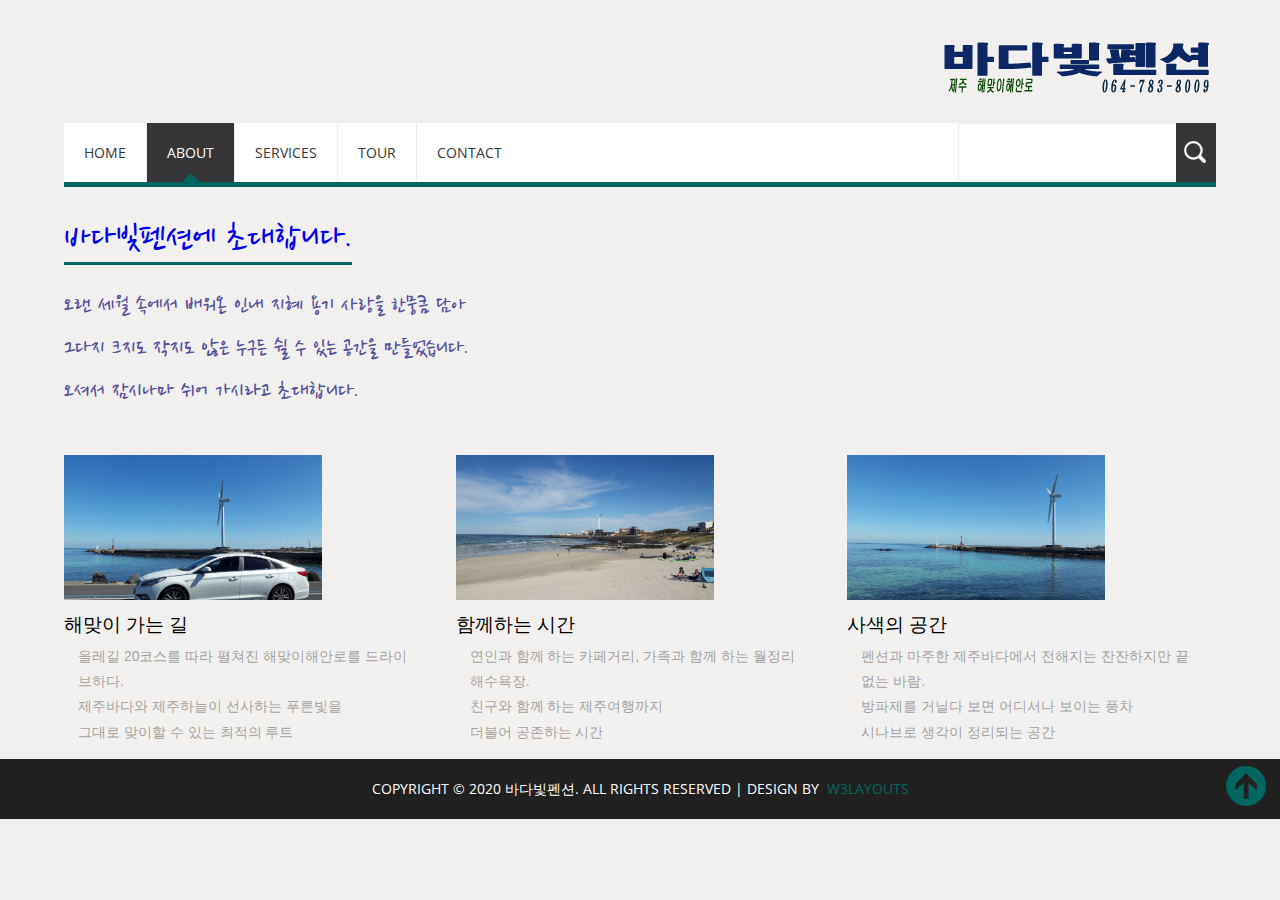
<file: about.html>
<!--
Author: W3layouts
Author URL: http://w3layouts.com
License: Creative Commons Attribution 3.0 Unported
License URL: http://creativecommons.org/licenses/by/3.0/
-->
<!DOCTYPE HTML>
<html lang="ko">

<head>
	<meta charset="utf-8">
	<title>깨끗하고 저렴한 제주펜션 | 바다빛펜션 </title>
	<meta name="viewport" content="width=device-width, initial-scale=1.0">
	<meta name="robots" content="index,follow">
	<meta name="kewords" content="제주 가족여행 및 단체여행, 깨끗한 복층 객실의 바다빛펜션, 올레길 20코스, 해맞이해안로">
	<meta name="description" content="바다빛펜션은 저렴하고 깨끗한 펜션으로 객실은 바다와 빛을 마주한 복층 구조로 가족여행 및 단체여행에 좋습니다."/>
    <meta name="google-site-verification" content="mzL93KrfExzDxK8Zi0FMOfKoyEG_osAIjf6vqvWZ4Xw" />
	<meta property="og:type" content="website"> 
	<meta property="og:title" content="바다빛펜션 | 바다가 보이는 복층 객실">
	<meta property="og:description" content="바다빛펜션은 객실마다 제주 바다와 푸른 빛을 마주할 수 있는 복층 구조에 저렴하고 깨끗한 펜션입니다.">
	<meta property="og:image" content="http://www.jejusealight.com/images/fr3.jpg">
	<meta property="og:url" content="http://www.jejusealight.com/about.html">
	<link rel="canonical" href="http://www.jejusealight.com">
	<link href="css/style.css" rel="stylesheet" type="text/css" media="all" />
	<link href="https://fonts.googleapis.com/css?family=Open+Sans"  rel='stylesheet' type='text/css'>
	<link href="css/slider.css" rel="stylesheet" type="text/css" media="all" />
	<link href="https://fonts.googleapis.com/css2?family=Nanum+Gothic:wght@400;700;800&family=Nanum+Myeongjo:wght@400;700;800&family=Nanum+Pen+Script&display=swap" rel="stylesheet">
    <meta property="al:ios:url" content="applinks://docs" />
<meta property="al:android:url" content="applinks://docs" />

<script data-ad-client="ca-pub-4830059527834776" async src="https://pagead2.googlesyndication.com/pagead/js/adsbygoogle.js"></script>

</head>	
	

<body>
	<!----start-wrap----->
	<div class="wrap">
		<!----start-header----->
		<div class="header" id="top">
			<!----top-header----->
			<div class="top-header">
				<!----start-logo----->
				<div class="logo">
					<!-- <a href="index.html"><img src="images/logo.png" title="logo" /></a> -->
				</div>
				<!----End-logo----->
				<!----start-social-icons----->
				<div class="social-icons">
					 <a href="index.html"><img src="images/logo.png" title="logo" /></a>
				</div>
				<div class="clear"> </div>
				<!----End-social-icons----->
			</div>
			<!----End-top-header----->
			<!---start-top-nav---->
			<div class="top-nav">
				<div class="top-nav-left">
					<ul>
						<li><a href="index.html">Home</a></li>
						<li class="active"><a href="about.html">About</a></li>
						<li><a href="services.html">Services</a></li>
						<li><a href="gallery.html">Tour</a></li>
						<li><a href="contact.html">Contact</a></li>
						<div class="clear"> </div>
					</ul>
				</div>
				<div class="top-nav-right">
					<form>
						<input type="text"><input type="submit" value="" />
					</form>
				</div>
				<div class="clear"> </div>
			</div>
			<!---End-top-nav---->
		</div>
		<!----End-header----->
	</div>
	<!----End-wrap----->
	<!---start-content---->
	<div class="content">
		<!---start-about---->
		<div class="about-us">
			<div class="wrap">
				<div class="about-header">
					<h3><a href="#">바다빛펜션에 초대합니다.</a> </h3>
					<!-- <div class="clear"> </div> -->
				<!-- </div> -->
				<!-- <div class="about-info"> -->
					
					<p> 오랜 세월 속에서 배워온 인내 지혜 용기 사랑을 한뭉큼 담아 <br/>
					그다지 크지도 작지도 않은 누구든 쉴 수 있는 공간을 만들었습니다. </p>
					<p>오셔서 잠시나마 쉬어 가시라고 초대합니다.
					</p>
				</div>			
				
				
				<div class="specials">
					<div class="specials-heading">
						<!-- <h5>여유와 낭만이 공존하는 제주바다 </h5> -->
						<div class="clear"> </div>
					</div>
					<div class="clear"> </div>
					<div class="specials-grids">
						<div class="special-grid">
							<img src="images/about1.jpg" title="제주바다&풍차">
							<a href="#">해맞이 가는 길</a>
							<p>올레길 20코스를 따라 펼쳐진 해맞이해안로를 드라이브하다.<br/>
							제주바다와 제주하늘이 선사하는 푸른빛을 <br/> 그대로 맞이할 수 있는 최적의 루트</p>
						</div>
						<div class="special-grid">
							<img src="images/about2.jpg" title="월정리 해수욕장">
							<a href="#">함께하는 시간</a>
							<p>연인과 함께 하는 카페거리, 가족과 함께 하는 월정리 해수욕장.<br/>
							친구와 함께 하는 제주여행까지 <br/> 더불어 공존하는 시간</p>
						</div>
						<div class="special-grid spe-grid">
							<img src="images/about3.jpg" title="방파제">
							<a href="#">사색의 공간</a>
							<p>펜션과 마주한 제주바다에서 전해지는 잔잔하지만 끝없는 바람.<br/>
							방파제를 거닐다 보면 어디서나 보이는 풍차 <br/> 시나브로 생각이 정리되는 공간</p>
						</div>
						<div class="clear"> </div>
					</div>
					<div class="clear"> </div>
				</div>
			</div>
			<!--
			<div class="testmonials">
				<div class="wrap">
					<div class="testmonial-grid">
						<h3>TESTIMONIALS :</h3>
						<p>" Lorem ipsum dolor sit amet, consectetur adipiscing elit. In volutpat luctus eros ac placerat. Quisque erat metus,
							facilisis non felis eu, aliquam hendrrit quam. Donec ut lectus vel dolor adipiscing tincidunt. Ut auctor diam at est
							iaculis, vitae interdum magna sagittis."</p>
						<a href="#"> - Lorem ipsum</a>
					</div>
				</div>
			</div>
			-->
			<!---End-about---->
		<!-- </div> -->
		<!---End-content---->
		<!---start-footer---->
		<!--
		<div class="footer">
			<div class="wrap">
				<div class="footer-grid">
					<h3>About us</h3>
					<p>Lorem ipsum dolor sit amet, consectetur adipisicing elit, sed do eiusmod tempor incididunt ut labore et dolore magna
						aliqua. Ut enim ad minim veniam, consectetur adipisicing elit, sed do eiusmod tempor incididunt ut labore et dolore
						magna aliqua. Ut enim ad minim veniam</p>
					<a href="#">ReadMore</a>
				</div>
				<div class="footer-grid center-grid">
					<h3>Recent posts</h3>
					<ul>
						<li><a href="#">eiusmod tempor incididunt</a></li>
						<li><a href="#">adipisicing elit, sed</a></li>
						<li><a href="#">mod tempor incididunt ut</a></li>
						<li><a href="#">dipisicing elit, sed do</a></li>
						<li><a href="#">econsectetur adipisicing</a></li>
					</ul>
				</div>
				<div class="footer-grid twitts">
					<h3>Latest Tweets</h3>
					<p><label>@Lorem ipsum</label>dolor sit amet, consectetur adipisicing elit, sed do eiusmod tempor incididunt ut labore
						et dolore magna aliqua.</p>
					<span>10 minutes ago</span>
					<p><label>@consectetur</label>dolor sit amet, consectetur adipisicing elit, sed do eiusmod tempor incididunt ut labore
						et dolore magna aliqua.</p>
					<span>15 minutes ago</span>
				</div>
				<div class="footer-grid">
					<h3>DID YOU KNOW?</h3>
					<p>Lorem ipsum dolor sit amet consectetur adipisicing elit, sed do eiusmod tempor incididunt ut labore et dolore magna
						aliqua. Ut enim ad minim veniam</p>
					<a href="#">ReadMore</a>
				</div>
				<div class="clear"> </div>
			</div>
			<div class="clear"> </div>
		</div>
		-->
		<div class="copy-right">
			<div class="top-to-page">
				<a href="#top" class="scroll"> </a>
				<div class="clear"> </div>
			</div>
			<p>Copyright &copy; 2020 바다빛펜션. All Rights Reserved | Design by&nbsp; <a href="http://w3layouts.com/" target="_blank">w3layouts</a></p>
		</div> 
		
		<!---End-footer---->
		
	<script src="js/jquery.min.js"> </script>
	
	<script>
			  $(function(){     
			    $(".about-header>h3").mouseover(function(){
				   $(".about-header>p").css({"color":"#363638;"})
				   .stop().animate({"margin-left":"70%"},10000)
				});
				$(".about-header>h3").mouseout(function(){
				   $(".about-header>p").stop().animate({"margin-left":"0%"},10000)
				});
			  
			  });
			
			
			</script>	
	
	<!-- Global site tag (gtag.js) - Google Analytics -->
<script async src="https://www.googletagmanager.com/gtag/js?id=G-TL6LEBTEZF"></script>
<script>
  window.dataLayer = window.dataLayer || [];
  function gtag(){dataLayer.push(arguments);}
  gtag('js', new Date());

  gtag('config', 'G-TL6LEBTEZF');
</script>
	
		
</body>

</html>
</file>
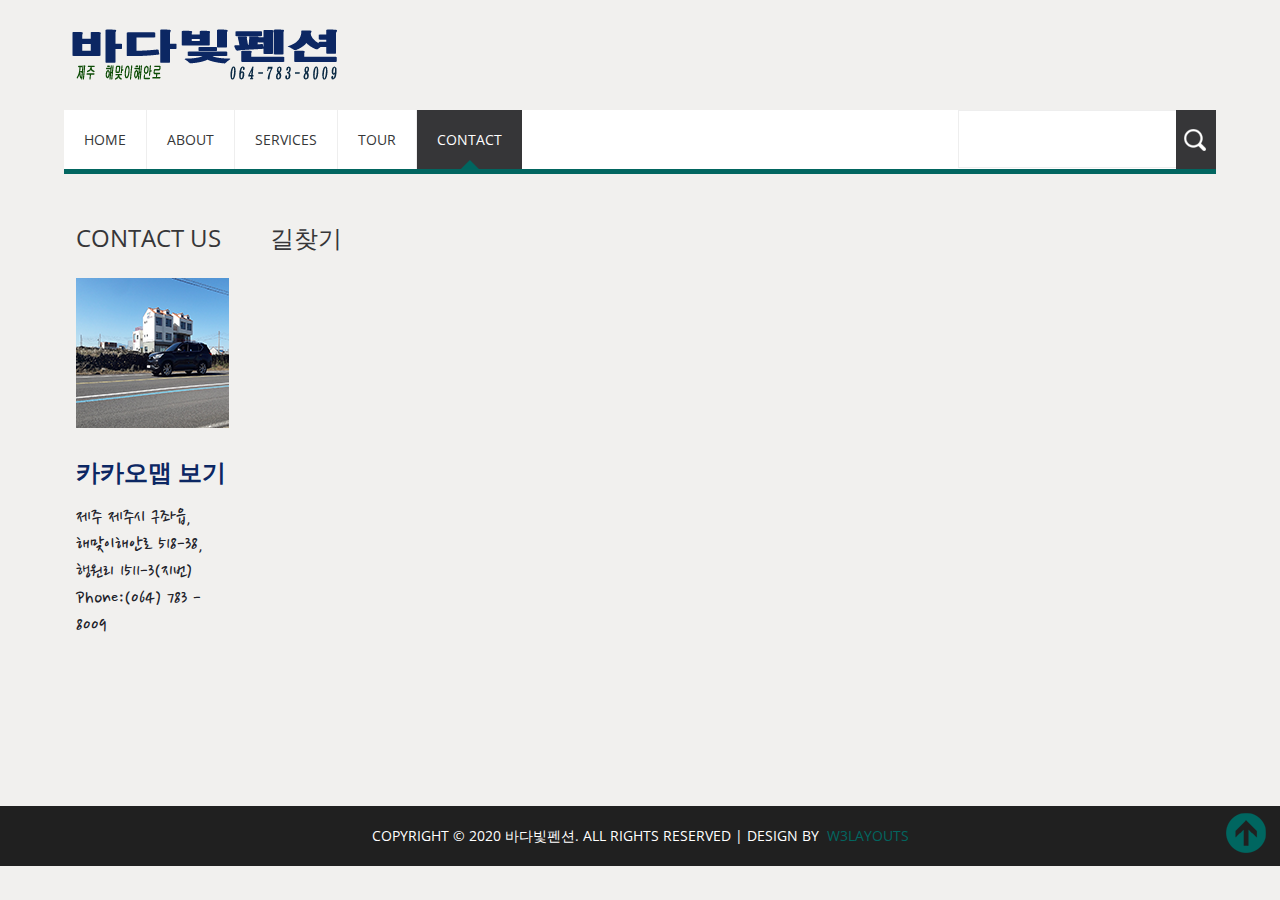
<file: contact.html>
<!--
Author: W3layouts
Author URL: http://w3layouts.com
License: Creative Commons Attribution 3.0 Unported
License URL: http://creativecommons.org/licenses/by/3.0/
-->
<!DOCTYPE HTML>
<html lang="ko">

<head>
	<meta charset="utf-8">
	<title> 오시는 길 | 바다빛펜션</title>
	<meta name="viewport" content="width=device-width, initial-scale=1.0">
	<meta name="robots" content="index,follow">
	<meta name="kewords" content="제주 바다빛펜션 오시는 길, 깨끗하고 저렴한 제주 바다빛 펜션, 제주펜션">
	<meta name="description" content="바다빛펜션은 제주시 구좌읍 해맞이해안로에 위치한 깨끗하고 저렴한 펜션입니다." />
	<meta name="google-site-verification" content="mzL93KrfExzDxK8Zi0FMOfKoyEG_osAIjf6vqvWZ4Xw" />
	<meta property="og:type" content="website"> 
	<meta property="og:title" content="바다빛펜션 | 제주 올레길 여행에 초대합니다">
	<meta property="og:description" content="바다빛펜션은 등대와 풍차가 어울리는 제주 올레길 20코스 구간에 위치한 깨끗하고 저렴한 펜션입니다.">
	<meta property="og:image" content="http://www.jejusealight.com/images/about1.jpg">
	<meta property="og:url" content="http://www.jejusealight.com/contact.html">
	<link rel="canonical" href="http://www.jejusealight.com">
	<link href="css/style.css" rel="stylesheet" type="text/css" media="all" />
	<link href="https://fonts.googleapis.com/css?family=Open+Sans"  rel='stylesheet' type='text/css'>
	<link href="css/slider.css" rel="stylesheet" type="text/css" media="all" />
    <link href="https://fonts.googleapis.com/css2?family=Nanum+Gothic:wght@400;700;800&family=Nanum+Myeongjo:wght@400;700;800&family=Nanum+Pen+Script&display=swap" rel="stylesheet">
    <meta property="al:ios:url" content="applinks://docs" />
<meta property="al:android:url" content="applinks://docs" />

<script data-ad-client="ca-pub-4830059527834776" async src="https://pagead2.googlesyndication.com/pagead/js/adsbygoogle.js"></script>

</head>

<body>
	<!----start-wrap----->
	<div class="wrap">
		<!----start-header----->
		<div class="header" id="top">
			<!----top-header----->
			<div class="top-header">
				<!----start-logo----->
				<div class="logo">
					<a href="index.html"><img src="images/logo.png" title="logo" /></a>
				</div>
				<!----End-logo----->
				<!----start-social-icons----->
				<div class="social-icons">
					
				</div>
				<div class="clear"> </div>
				<!----End-social-icons----->
			</div>
			<!----End-top-header----->
			<!---start-top-nav---->
			<div class="top-nav">
				<div class="top-nav-left">
					<ul>
						<li><a href="index.html">Home</a></li>
						<li><a href="about.html">About</a></li>
						<li><a href="services.html">Services</a></li>
						<li><a href="gallery.html">Tour</a></li>
						<li class="active"><a href="contact.html">Contact</a></li>
						<div class="clear"> </div>
					</ul>
				</div>
				<div class="top-nav-right">
					<form>
						<input type="text"><input type="submit" value="" />
					</form>
				</div>
				<div class="clear"> </div>
			</div>
			<!---End-top-nav---->
		</div>
		<!----End-header----->
	</div>
	<!----End-wrap----->
	<!---start-content---->
	<div class="content">
		<!---start-contact---->
		<div class="contact">
			<div class="wrap">
				<div class="section group">
					<div class="col span_1_of_3">
						<div class="contact_info">
							<h3>Contact Us</h3>
							<div class="map">
								<!--<iframe width="100%" height="175" frameborder="0" scrolling="no" marginheight="0" marginwidth="0" src="https://maps.google.co.in/maps?f=q&amp;source=s_q&amp;hl=en&amp;geocode=&amp;q=Lighthouse+Point,+FL,+United+States&amp;aq=4&amp;oq=light&amp;sll=26.275636,-80.087265&amp;sspn=0.04941,0.104628&amp;ie=UTF8&amp;hq=&amp;hnear=Lighthouse+Point,+Broward,+Florida,+United+States&amp;t=m&amp;z=14&amp;ll=26.275636,-80.087265&amp;output=embed"></iframe><br><small><a href="https://maps.google.co.in/maps?f=q&amp;source=embed&amp;hl=en&amp;geocode=&amp;q=Lighthouse+Point,+FL,+United+States&amp;aq=4&amp;oq=light&amp;sll=26.275636,-80.087265&amp;sspn=0.04941,0.104628&amp;ie=UTF8&amp;hq=&amp;hnear=Lighthouse+Point,+Broward,+Florida,+United+States&amp;t=m&amp;z=14&amp;ll=26.275636,-80.087265" style="color:#666;text-align:left;font-size:12px">View Larger Map</a></small>
								 -->
							
							<iframe width="100%" height="175" frameborder="0" scrolling="no" marginheight="0" marginwidth="0" src="images/logo5.png"></iframe><br>
							<a href="https://map.kakao.com/?urlX=454253&urlY=17654&urlLevel=3&itemId=658997635&q=%EB%B0%94%EB%8B%A4%EB%B9%9B%ED%8E%9C%EC%85%98&srcid=658997635&map_type=TYPE_MAP" target="_blank" style="color:#0c2763;text-align:center;font-weight:bold;font-size:24px">카카오맵 보기</a>
							
				                     <!-- https://map.kakao.com/?urlX=454253&urlY=17654&urlLevel=3&itemId=658997635&q=%EB%B0%94%EB%8B%A4%EB%B9%9B%ED%8E%9C%EC%85%98&srcid=658997635&map_type=TYPE_MAP -->
							        <!--   https://map.naver.com/v5/entry/place/1543345217?c=14115547.1877380,3969236.3367354,16,0,0,0,dh
							         -->
							</div>
						</div>
						<div class="company_address">
							<!-- <h4>위치 정보 :</h4> -->
							<p>제주 제주시 구좌읍,</p>
							<p>해맞이해안로 518-38,</p>
							<p>행원리 1511-3(지번)</p>
							<p>Phone:(064) 783 - 8009</p>
							<!--
							<p>Fax: (000) 000 00 00 0</p>
							<p>Email: <span><a href="mailto:rainbownabi@example.com">@mycompany.com</a></span></p>
							<p>Follow on: <span>Facebook</span>, <span>Twitter</span></p>
						    -->
						</div>
												
						
					</div>
					<div class="col span_2_of_3">
          					<h3>길찾기</h3>
							
							
							<iframe width="100%" height="500" frameborder="0" scrolling="yes" marginheight="0" marginwidth="0" src="https://map.kakao.com/?urlX=454253&urlY=17654&urlLevel=3&itemId=658997635&q=%EB%B0%94%EB%8B%A4%EB%B9%9B%ED%8E%9C%EC%85%98&srcid=658997635&map_type=TYPE_MAP"></iframe>
							
							</div>
					
					
					<!-- <h4>댓글 창 추가 :</h4> -->
						<div id="disqus_thread"></div>
<script>
    /**
    *  RECOMMENDED CONFIGURATION VARIABLES: EDIT AND UNCOMMENT THE SECTION BELOW TO INSERT DYNAMIC VALUES FROM YOUR PLATFORM OR CMS.
    *  LEARN WHY DEFINING THESE VARIABLES IS IMPORTANT: https://disqus.com/admin/universalcode/#configuration-variables    */
    /*
    var disqus_config = function () {
    this.page.url = PAGE_URL;  // Replace PAGE_URL with your page's canonical URL variable
    this.page.identifier = PAGE_IDENTIFIER; // Replace PAGE_IDENTIFIER with your page's unique identifier variable
    };
    */
    (function() { // DON'T EDIT BELOW THIS LINE
    var d = document, s = d.createElement('script');
    s.src = 'https://daesgeuleul-namgyeojuseyo.disqus.com/embed.js';
    s.setAttribute('data-timestamp', +new Date());
    (d.head || d.body).appendChild(s);
    })();
</script>
<noscript>Please enable JavaScript to view the <a href="https://disqus.com/?ref_noscript">comments powered by Disqus.</a></noscript>
						
						<!-- <h4>댓글 창 추가 :</h4> -->
			
					
					
					<!--
					<div class="col span_2_of_3">
						<div class="contact-form">
						
                           <div>
          					<h3>Contact Us</h3>
							
							
							<iframe width="100%" height="50%" frameborder="0" scrolling="yes" marginheight="0" marginwidth="0" src="https://map.naver.com/v5/entry/place/1543345217?c=14115547.1877380,3969236.3367354,16,0,0,0,dh"></iframe>
							
							</div>
							
								<div>
									<span><label>NAME</label></span>
									<span><input type="text" class="textbox"></span>
								</div>
								<div>
									<span><label>E-MAIL</label></span>
									<span><input type="text" class="textbox"></span>
								</div>
								<div>
									<span><label>MOBILE</label></span>
									<span><input type="text" class="textbox"></span>
								</div>
								<div>
									<span><label>SUBJECT</label></span>
									<span><textarea> </textarea></span>
								</div>
								<div>
									<span><input type="submit" value="Submit"></span>
								</div>
								
							
							

						</div>
					</div>
					-->
				</div>
			</div>
			
			
			
		</div>
		<!---End-contact---->
		<!---End-content---->
		<!---start-footer---->
		
		<!--
		<div class="footer">
			<div class="wrap">
				<div class="footer-grid">
					<h3>About us</h3>
					<p>Lorem ipsum dolor sit amet, consectetur adipisicing elit, sed do eiusmod tempor incididunt ut labore et dolore magna
						aliqua. Ut enim ad minim veniam, consectetur adipisicing elit, sed do eiusmod tempor incididunt ut labore et dolore
						magna aliqua. Ut enim ad minim veniam</p>
					<a href="#">ReadMore</a>
				</div>
				<div class="footer-grid center-grid">
					<h3>Recent posts</h3>
					<ul>
						<li><a href="#">eiusmod tempor incididunt</a></li>
						<li><a href="#">adipisicing elit, sed</a></li>
						<li><a href="#">mod tempor incididunt ut</a></li>
						<li><a href="#">dipisicing elit, sed do</a></li>
						<li><a href="#">econsectetur adipisicing</a></li>
					</ul>
				</div>
				<div class="footer-grid twitts">
					<h3>Latest Tweets</h3>
					<p><label>@Lorem ipsum</label>dolor sit amet, consectetur adipisicing elit, sed do eiusmod tempor incididunt ut labore
						et dolore magna aliqua.</p>
					<span>10 minutes ago</span>
					<p><label>@consectetur</label>dolor sit amet, consectetur adipisicing elit, sed do eiusmod tempor incididunt ut labore
						et dolore magna aliqua.</p>
					<span>15 minutes ago</span>
				</div>
				<div class="footer-grid">
					<h3>DID YOU KNOW?</h3>
					<p>Lorem ipsum dolor sit amet consectetur adipisicing elit, sed do eiusmod tempor incididunt ut labore et dolore magna
						aliqua. Ut enim ad minim veniam</p>
					<a href="#">ReadMore</a>
				</div>
				<div class="clear"> </div>
			</div>
			<div class="clear"> </div>
		</div>
		-->
		
		<div class="copy-right">
			<div class="top-to-page">
				<a href="#top" class="scroll"> </a>
				<div class="clear"> </div>
			</div>
			<p>Copyright &copy; 2020 바다빛펜션. All Rights Reserved | Design by&nbsp; <a href="http://w3layouts.com/" target="_blank">w3layouts</a></p>
		</div>
		<!---End-footer---->
		<script src="js/jquery.min.js"></script>
	
		<!-- Global site tag (gtag.js) - Google Analytics -->
<script async src="https://www.googletagmanager.com/gtag/js?id=G-TL6LEBTEZF"></script>
<script>
  window.dataLayer = window.dataLayer || [];
  function gtag(){dataLayer.push(arguments);}
  gtag('js', new Date());

  gtag('config', 'G-TL6LEBTEZF');
</script>
</body>

</html>
</file>
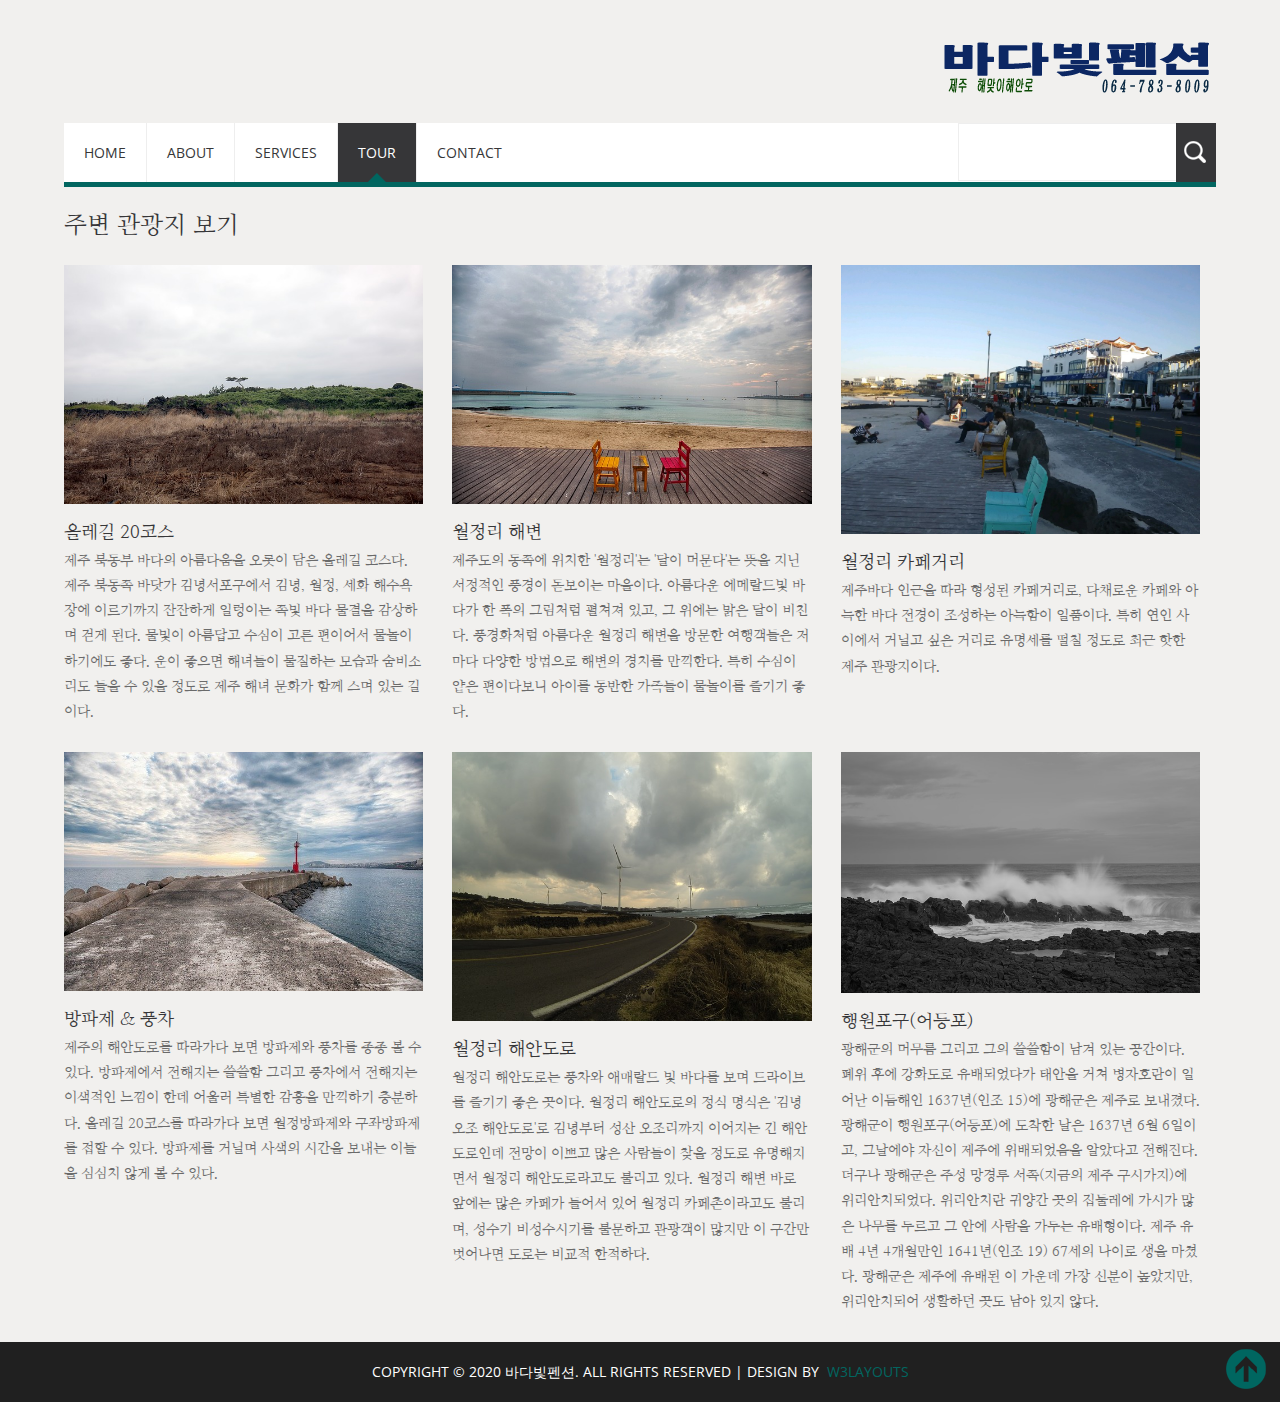
<file: gallery.html>
<!--
Author: W3layouts
Author URL: http://w3layouts.com
License: Creative Commons Attribution 3.0 Unported
License URL: http://creativecommons.org/licenses/by/3.0/
-->
<!DOCTYPE HTML>
<html lang="ko">

<head>
	<meta charset="utf-8">
	<title>주변 관광지 둘러보기 | 바다빛펜션</title>
	<meta name="viewport" content="width=device-width, initial-scale=1.0">
	<meta name="robots" content="index,follow">
	<meta name="kewords" content="제주 관광지 둘러보기, 제주바다빛펜션, 깨끗하고 저렴한 제주펜션">
	<meta name="description" content="올레길 20코스를 따라 펼쳐진 해맞이해안로를 드라이브하다.
							제주바다와 제주하늘이 선사하는 푸른빛을 그대로 맞이할 수 있는 바다빛펜션" />
	<meta name="google-site-verification" content="mzL93KrfExzDxK8Zi0FMOfKoyEG_osAIjf6vqvWZ4Xw" />
	<meta property="og:type" content="website"> 
	<meta property="og:title" content=" 바다빛펜션 | 주변 관광지 둘러보기">
	<meta property="og:description" content="제주 카페거리, 빛이 좋은 월정리 해수욕장, 제주 드라이브까지 모두 가능한 바다빛펜션입니다.">
	<meta property="og:image" content="http://www.jejusealight.com/images/fr5.jpg">
	<meta property="og:url" content="http://www.jejusealight.com/gallery.html">
	<link rel="canonical" href="http://www.jejusealight.com">
	<link href="css/style.css" rel="stylesheet" type="text/css" media="all" />
	<link href="https://fonts.googleapis.com/css?family=Open+Sans"  rel='stylesheet' type='text/css'>
	<link href="css/slider.css" rel="stylesheet" type="text/css" media="all" />
	<link href="https://fonts.googleapis.com/css2?family=Nanum+Gothic:wght@400;700;800&family=Nanum+Myeongjo:wght@400;700;800&family=Nanum+Pen+Script&display=swap" rel="stylesheet">
	<meta property="al:ios:url" content="applinks://docs" />
<meta property="al:android:url" content="applinks://docs" />

<script data-ad-client="ca-pub-4830059527834776" async src="https://pagead2.googlesyndication.com/pagead/js/adsbygoogle.js"></script>

</head>

<body>
	<!----start-wrap----->
	<div class="wrap">
		<!----start-header----->
		<div class="header" id="top">
			<!----top-header----->
			<div class="top-header">
				<!----start-logo----->
				<div class="logo">
					<!-- <a href="index.html"><img src="images/logo.png" title="logo" /></a> -->
				</div>
				<!----End-logo----->
				<!----start-social-icons----->
				<div class="social-icons">
					<a href="index.html"><img src="images/logo.png" title="logo" /></a>
				</div>
				<div class="clear"> </div>
				<!----End-social-icons----->
			</div>
			<!----End-top-header----->
			<!---start-top-nav---->
			<div class="top-nav">
				<div class="top-nav-left">
					<ul>
						<li><a href="index.html">Home</a></li>
						<li><a href="about.html">About</a></li>
						<li><a href="services.html">Services</a></li>
						<li class="active"><a href="gallery.html">Tour</a></li>
						<li><a href="contact.html">Contact</a></li>
						<div class="clear"> </div>
					</ul>
				</div>
				<div class="top-nav-right">
					<form>
						<input type="text"><input type="submit" value="" />
					</form>
				</div>
				<div class="clear"> </div>
			</div>
			<!---End-top-nav---->
		</div>
		<!----End-header----->
	</div>
	<!----End-wrap----->
	<!---start-content---->
	<div class="content">
		<!---start-gallery----->
		<div class="gallerys">
			<div class="wrap">
				<h3>주변 관광지 보기</h3>
				<div class="gallery-grids">
					<div class="gallery-grid">
						<!-- <a href="images/bg1.jpg" class="b-link-stripe b-animate-go  swipebox" title="올레길 20코스" target="_blank"> -->
							 <img src="images/tour1.jpg" alt="올레길 20코스" class="img-responsive"><div class="b-wrapper"><h2 class="b-animate b-from-left    b-delay03"> </h2> 
							 </div></a> 
						<h4>올레길 20코스</h4>
						<p>제주 북동부 바다의 아름다움을 오롯이 담은 올레길 코스다. 제주 북동쪽 바닷가 김녕서포구에서 김녕, 월정, 세화 해수욕장에 이르기까지 잔잔하게 일렁이는 쪽빛 바다 물결을 감상하며 걷게 된다. 물빛이 아름답고 수심이 고른 편이어서 물놀이 하기에도 좋다. 운이 좋으면 해녀들이 물질하는 모습과 숨비소리도 들을 수 있을 정도로 제주 해녀 문화가 함께 스며 있는 길이다.</p>
						<!-- <div class="gallery-button"><a href="#">Read More</a></div> -->
					</div>
					<div class="gallery-grid grid2">
						<!-- <a href="images/bg2.jpg" class="b-link-stripe b-animate-go  swipebox" title="월정리 해변" target="_blank"> -->
							 <img src="images/tour2.jpg" alt="월정리 해변" class="img-responsive"><div class="b-wrapper"><h2 class="b-animate b-from-left    b-delay03"> </h2> </div></a>
						<h4>월정리 해변</h4>
						<p>제주도의 동쪽에 위치한 '월정리'는 '달이 머문다'는 뜻을 지닌 서정적인 풍경이 돋보이는 마을이다. 아름다운 에메랄드빛 바다가 한 폭의 그림처럼 펼쳐져 있고, 그 위에는 밝은 달이 비친다. 풍경화처럼 아름다운 월정리 해변을 방문한 여행객들은 저마다 다양한 방법으로 해변의 경치를 만끽한다. 특히 수심이 얕은 편이다보니 아이를 동반한 가족들이 물놀이를 즐기기 좋다.</p>
						
					</div>
					<div class="gallery-grid">
						<!-- <a href="images/bg3.jpg" class="b-link-stripe b-animate-go  swipebox" title="월정리 카페거리" target="_blank"> -->
							 <img src="images/tour7.jpg" alt="월정리 카페거리" class="img-responsive"><div class="b-wrapper"><h2 class="b-animate b-from-left    b-delay03"> </h2> </div></a>
						<h4>월정리 카페거리</h4>
						<p>제주바다 인근을 따라 형성된 카페거리로, 다채로운 카페와 아늑한 바다 전경이 조성하는 아늑함이 일품이다. 특히 연인 사이에서 거닐고 싶은 거리로 유명세를 떨칠 정도로 최근 핫한 제주 관광지이다. </p>
						
					</div>
					<div class="clear"> </div>
				</div>
				<div class="clear"> </div>
				<div class="gallery-grids">
					<div class="gallery-grid">
						<!-- <a href="images/bg4.jpg" class="b-link-stripe b-animate-go  swipebox" title="월정방파제" target="_blank"> -->
							 <img src="images/tour4.jpg" alt="구좌방파제" class="img-responsive"><div class="b-wrapper"><h2 class="b-animate b-from-left    b-delay03"> </h2> </div></a>
						<h4>방파제 & 풍차</h4>
						<p>제주의 해안도로를 따라가다 보면 방파제와 풍차를 종종 볼 수 있다. 방파제에서 전해지는 쓸쓸함 그리고 풍차에서 전해지는 이색적인 느낌이 한데 어울러 특별한 감흥을 만끽하기 충분하다.
                           올레길 20코스를 따라가다 보면 월정방파제와 구좌방파제를 접할 수 있다. 방파제를 거닐며 사색의 시간을 보내는 이들을 심심치 않게 볼 수 있다.						
						</p>
										
						
					</div>
					<div class="gallery-grid grid2">
						<!-- <a href="images/bg5.jpg" class="b-link-stripe b-animate-go  swipebox" title="월정리 해안도로" target="_blank"> -->
							 <img src="images/tour5.jpg" alt="해안도로" class="img-responsive"><div class="b-wrapper"><h2 class="b-animate b-from-left    b-delay03"> </h2> </div></a>
												
						<h4>월정리 해안도로</h4>
						<p>월정리 해안도로는 풍차와 애매랄드 빛 바다를 보며 드라이브를 즐기기 좋은 곳이다.
							월정리 해안도로의 정식 명식은 '김녕오조 해안도로'로 김녕부터 성산 오조리까지 이어지는 긴 해안도로인데
							전망이 이쁘고 많은 사람들이 찾을 정도로 유명해지면서 월정리 해안도로라고도 불리고 있다.
							월정리 해변 바로 앞에는 많은 카페가 들어서 있어 월정리 카페촌이라고도 불리며, 성수기 비성수시기를 불문하고 관광객이 많지만 이 구간만 벗어나면 도로는 비교적 한적하다.</p>
						
					</div>
					<div class="gallery-grid">
						<!-- <a href="images/bg6.jpg" class="b-link-stripe b-animate-go  swipebox" title="행원포구" target="_blank"> -->
							 <img src="images/tour6.jpg" alt="어등포" class="img-responsive"><div class="b-wrapper"><h2 class="b-animate b-from-left    b-delay03"> </h2> </div></a>
						<h4>행원포구(어등포)</h4>
						<p>광해군의 머무름 그리고 그의 쓸쓸함이 남겨 있는 공간이다. 폐위 후에 강화도로 유배되었다가 태안을 거쳐 병자호란이 일어난 이듬해인 1637년(인조 15)에 광해군은 제주로 보내졌다. 광해군이 행원포구(어등포)에 도착한 날은 1637년 6월 6일이고, 그날에야 자신이 제주에 위배되었음을 알았다고 전해진다. 더구나 광해군은 주성 망경루 서쪽(지금의 제주 구시가지)에 위리안치되었다. 위리안치란 귀양간 곳의 집둘레에 가시가 많은 나무를 두르고 그 안에 사람을 가두는 유배형이다. 제주 유배 4년 4개월만인 1641년(인조 19) 67세의 나이로 생을 마쳤다. 광해군은 제주에 유배된 이 가운데 가장 신분이 높았지만, 위리안치되어 생활하던 곳도 남아 있지 않다.
                          </p>
												
					</div>
					<div class="clear"> </div>
				</div>
				
			<!--	
				<link rel="stylesheet" href="css/swipebox.css">
				<script src="js/jquery.swipebox.min.js"></script>
				<script type="text/javascript">
					jQuery(function ($) {
						$(".swipebox").swipebox();
					});
				</script>
				<div class="clear"> </div>
			-->	
			<!--	
				<div class="projects-bottom-paination">
					<ul>
						<li class="active"><a href="#">1</a></li>
						<li><a href="#">2</a></li>
					</ul>
				</div>
			-->	
			</div>
		</div>
		<!---End-gallery----->
		<!---End-content---->
		<!---start-footer---->
		<!--
		<div class="footer">
			<div class="wrap">
				<div class="footer-grid">
					<h3>About us</h3>
					<p>Lorem ipsum dolor sit amet, consectetur adipisicing elit, sed do eiusmod tempor incididunt ut labore et dolore magna
						aliqua. Ut enim ad minim veniam, consectetur adipisicing elit, sed do eiusmod tempor incididunt ut labore et dolore
						magna aliqua. Ut enim ad minim veniam</p>
					<a href="#">ReadMore</a>
				</div>
				<div class="footer-grid center-grid">
					<h3>Recent posts</h3>
					<ul>
						<li><a href="#">eiusmod tempor incididunt</a></li>
						<li><a href="#">adipisicing elit, sed</a></li>
						<li><a href="#">mod tempor incididunt ut</a></li>
						<li><a href="#">dipisicing elit, sed do</a></li>
						<li><a href="#">econsectetur adipisicing</a></li>
					</ul>
				</div>
				<div class="footer-grid twitts">
					<h3>Latest Tweets</h3>
					<p><label>@Lorem ipsum</label>dolor sit amet, consectetur adipisicing elit, sed do eiusmod tempor incididunt ut labore
						et dolore magna aliqua.</p>
					<span>10 minutes ago</span>
					<p><label>@consectetur</label>dolor sit amet, consectetur adipisicing elit, sed do eiusmod tempor incididunt ut labore
						et dolore magna aliqua.</p>
					<span>15 minutes ago</span>
				</div>
				<div class="footer-grid">
					<h3>DID YOU KNOW?</h3>
					<p>Lorem ipsum dolor sit amet consectetur adipisicing elit, sed do eiusmod tempor incididunt ut labore et dolore magna
						aliqua. Ut enim ad minim veniam</p>
					<a href="#">ReadMore</a>
				</div>
				<div class="clear"> </div>
			</div>
			<div class="clear"> </div>
		</div>
		-->
		<div class="copy-right">
			<div class="top-to-page">
				<a href="#top" class="scroll"> </a>
				<div class="clear"> </div>
			</div>
			<p>Copyright &copy; 2020 바다빛펜션. All Rights Reserved | Design by&nbsp; <a href="http://w3layouts.com/" target="_blank">w3layouts</a></p>
		</div>
		<!---End-footer---->
		
	<script src="js/jquery.min.js"></script>
	
	<!-- Global site tag (gtag.js) - Google Analytics -->
<script async src="https://www.googletagmanager.com/gtag/js?id=G-TL6LEBTEZF"></script>
<script>
  window.dataLayer = window.dataLayer || [];
  function gtag(){dataLayer.push(arguments);}
  gtag('js', new Date());

  gtag('config', 'G-TL6LEBTEZF');
</script>
	
</body>

</html>
</file>
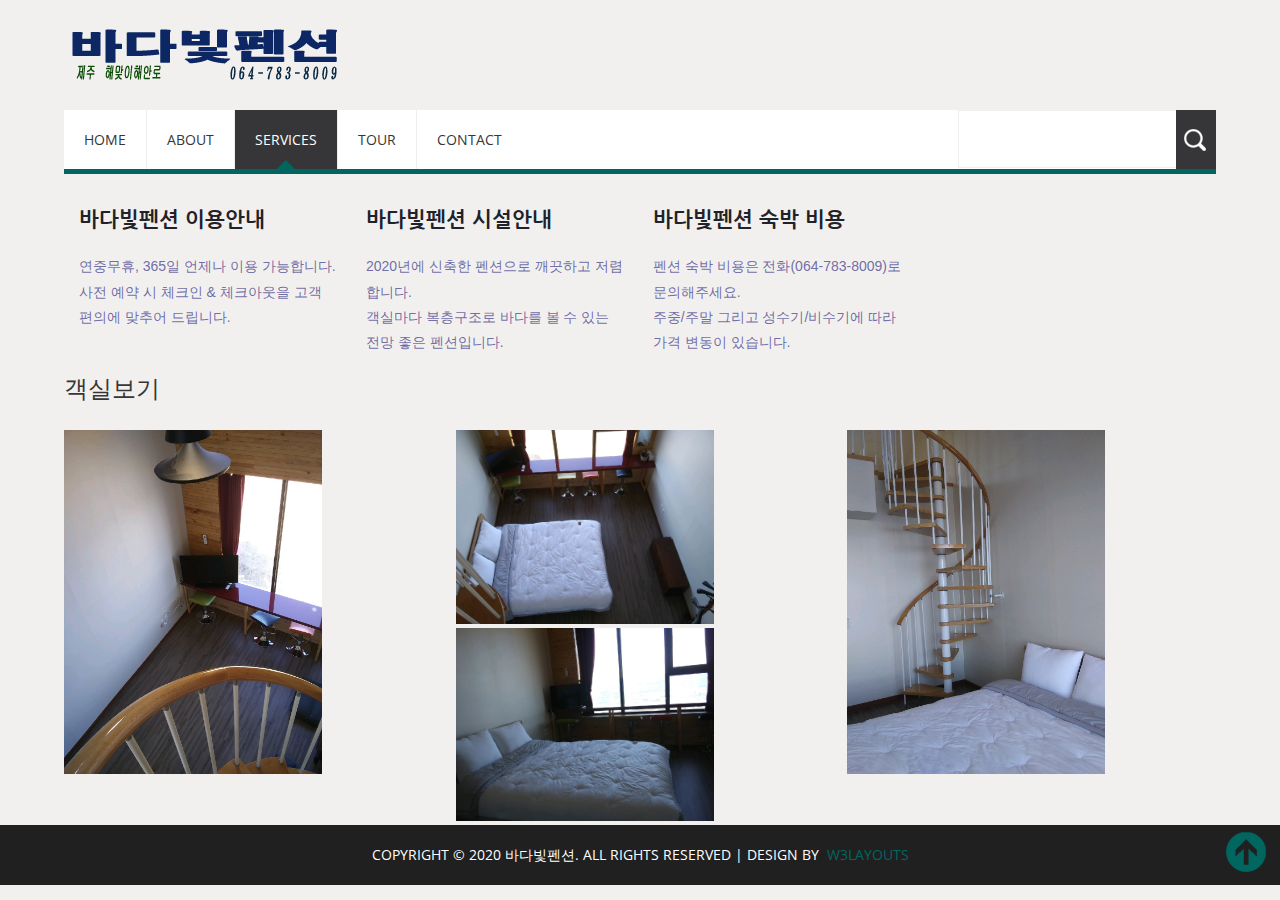
<file: services.html>
<!--
Author: W3layouts
Author URL: http://w3layouts.com
License: Creative Commons Attribution 3.0 Unported
License URL: http://creativecommons.org/licenses/by/3.0/
-->
<!DOCTYPE HTML>
<html lang="ko">

<head>
	<meta charset="utf-8">
	<title>객실 및 이용안내 | 바다빛펜션</title>
	<meta name="viewport" content="width=device-width, initial-scale=1.0">
	<meta name="robots" content="index,follow">
	<meta name="kewords" content="깨끗하고 저렴한 제주 바다빛펜션">
	<meta name="description" content="제주 공항 인근에 위치한 신축 펜션으로 제주 바다와 푸른빛을 어디서든 볼 수 있습니다." />
	<meta name="google-site-verification" content="mzL93KrfExzDxK8Zi0FMOfKoyEG_osAIjf6vqvWZ4Xw" />
	<meta property="og:type" content="website"> 
	<meta property="og:title" content="깨끗하고 저렴한 제주 바다빛펜션">
	<meta property="og:description" content="제주 공항 인근에 위치한 신축 펜션으로 객실마다 바다와 푸른빛을 어디서든 볼 수 있습니다.">
	<meta property="og:image" content="http://www.jejusealight.com/images/room1.jpg">
	<meta property="og:url" content="http://www.jejusealight.com/service.html">
	<link rel="canonical" href="http://www.jejusealight.com">
	<link href="css/style.css" rel="stylesheet" type="text/css" media="all" />
	<link href="https://fonts.googleapis.com/css?family=Open+Sans"  rel='stylesheet' type='text/css'>
	<link href="css/slider.css" rel="stylesheet" type="text/css" media="all" />
    <link href="https://fonts.googleapis.com/css2?family=Nanum+Gothic:wght@400;700;800&family=Nanum+Myeongjo:wght@400;700;800&family=Nanum+Pen+Script&display=swap" rel="stylesheet">
	<meta property="al:ios:url" content="applinks://docs" />
<meta property="al:android:url" content="applinks://docs" />

<script data-ad-client="ca-pub-4830059527834776" async src="https://pagead2.googlesyndication.com/pagead/js/adsbygoogle.js"></script>

</head>

<body>
	<!----start-wrap----->
	<div class="wrap">
		<!----start-header----->
		<div class="header" id="top">
			<!----top-header----->
			<div class="top-header">
				<!----start-logo----->
				<div class="logo">
					<a href="index.html"><img src="images/logo.png" title="logo" /></a>
				</div>
				<!----End-logo----->
				<!----start-social-icons----->
				<div class="social-icons">
					 <!-- <a href="index.html"><img src="images/tlogo.png" title="logo" /></a> -->
				</div>
				<div class="clear"> </div>
				<!----End-social-icons----->
			</div>
			<!----End-top-header----->
			<!---start-top-nav---->
			<div class="top-nav">
				<div class="top-nav-left">
					<ul>
						<li><a href="index.html">Home</a></li>
						<li><a href="about.html">About</a></li>
						<li class="active"><a href="services.html">Services</a></li>
						<li><a href="gallery.html">Tour</a></li>
						<li><a href="contact.html">Contact</a></li>
						<div class="clear"> </div>
					</ul>
				</div>
				<div class="top-nav-right">
					<form>
						<input type="text"><input type="submit" value="" />
					</form>
				</div>
				<div class="clear"> </div>
			</div>
			<!---End-top-nav---->
		</div>
		<!----End-header----->
	</div>
	<!----End-wrap----->
	<!---start-content---->
	<div class="content">
		<!---start-services---->
		<div class="services">
			<div class="wrap">
				<div class="services-header">
					<!-- <h3>Services</h3> -->
					<div class="clear"> </div>
				</div>
				<div class="services-grids">
					<div class="services-grid">
						<a href="#">바다빛펜션 이용안내</a><br/>
						<p>연중무휴, 365일 언제나 이용 가능합니다.<br/> 사전 예약 시 체크인 & 체크아웃을 고객 편의에 맞추어 드립니다.</p>
					</div>
					<div class="services-grid">
						<a href="#">바다빛펜션 시설안내</a><br/>
						<p>2020년에 신축한 펜션으로 깨끗하고 저렴합니다.<br/> 
						객실마다 복층구조로 바다를 볼 수 있는 전망 좋은 펜션입니다.
						</p>
					</div>
					<div class="services-grid">
						<a href="#">바다빛펜션 숙박 비용</a><br/>
						<p>펜션 숙박 비용은 전화(064-783-8009)로 문의해주세요.<br/>
						주중/주말 그리고 성수기/비수기에 따라 가격 변동이 있습니다.<br/> 
						</p>
					</div>
					
                    <!--					
					<div class="services-grid">
						<a href="#">객실정보</a><br/>
						<p>Lorem ipsum dolor sit amet, consectetuer adipiscing elit. Praesent vestibulum molestie lacus. Aenean nonummy hendrerit
							mauris. Phasellus porta. Fusce suscipit varius mi.</p>
					</div>
					
					
					<div class="services-grid">
						<a href="#">풍경</a><br/>
						<p>Lorem ipsum dolor sit amet, consectetuer adipiscing elit. Praesent vestibulum molestie lacus. Aenean nonummy hendrerit
							mauris. Phasellus porta. Fusce suscipit varius mi.</p>
					</div>
					<div class="services-grid">
						<a href="#">전망</a><br/>
						<p>Lorem ipsum dolor sit amet, consectetuer adipiscing elit. Praesent vestibulum molestie lacus. Aenean nonummy hendrerit
							mauris. Phasellus porta. Fusce suscipit varius mi.</p>
					</div>
					-->
					
				<!--	
					<div class="services-grid">
						<a href="#">consectetur adiing</a>
						<p>Lorem ipsum dolor sit amet, consectetuer adipiscing elit. Praesent vestibulum molestie lacus. Aenean nonummy hendrerit
							mauris. Phasellus porta. Fusce suscipit varius mi.</p>
					</div>
					<div class="services-grid">
						<a href="#">consectetur adiing</a>
						<p>Lorem ipsum dolor sit amet, consectetuer adipiscing elit. Praesent vestibulum molestie lacus. Aenean nonummy hendrerit
							mauris. Phasellus porta. Fusce suscipit varius mi.</p>
					</div>
					
					-->
					<div class="clear"> </div>
				</div>
               
				
				<div class="specials">
					<div class="specials-heading">
						<h3>객실보기</h3>
						<div class="clear"> </div>
					</div>
					<div class="clear"> </div>
					<div class="specials-grids">
						<div class="special-grid">
							<img src="images/room1.jpg" title="바다빛펜션">
						<!--	<a href="#">Latest Plans</a>
							<p>Lorem ipsum dolor sit amet consectetur adiing elit. In volutpat luctus eros ac placerat. Quisque erat metus facilisis
								non feu,aliquam hendrerit quam. Donec ut lectus vel dolor adipiscing tincnt.</p>
						-->
						</div>
						<div class="special-grid">
							<img src="images/room3.jpg" title="바다빛펜션">
							<img src="images/room4.jpg" title="바다빛펜션">
						<!--	<a href="#">Pre Plans</a>
							<p>Lorem ipsum dolor sit amet consectetur adiing elit. In volutpat luctus eros ac placerat. Quisque erat metus facilisis
								non feu,aliquam hendrerit quam. Donec ut lectus vel dolor adipiscing tincnt.</p>
						-->
						</div>
						<div class="special-grid spe-grid">
							<img src="images/room2.jpg" title="바다빛펜션">
						<!--	<a href="#">Free Plans</a>
							<p>Lorem ipsum dolor sit amet consectetur adiing elit. In volutpat luctus eros ac placerat. Quisque erat metus facilisis
								non feu,aliquam hendrerit quam. Donec ut lectus vel dolor adipiscing tincnt.</p>
						-->
						</div>
						
						
						<!--채팅창 Start of Tawk.to Script-->
						<script type="text/javascript">
						var Tawk_API=Tawk_API||{}, Tawk_LoadStart=new Date();
						(function(){
						var s1=document.createElement("script"),s0=document.getElementsByTagName("script")[0];
						s1.async=true;
						s1.src='https://embed.tawk.to/6080f6525eb20e09cf356561/1f3rs4ct3';
						s1.charset='UTF-8';
						s1.setAttribute('crossorigin','*');
						s0.parentNode.insertBefore(s1,s0);
						})();
						</script>
						<!--End of Tawk.to Script-->
						
						<div class="clear"> </div>
					</div>
					<div class="clear"> </div>
				</div>
			</div>
		</div>
		<!---End-services---->
		<!---End-content---->
		<!---start-footer---->
		<!--
		<div class="footer">
			<div class="wrap">
				<div class="footer-grid">
					<h3>About us</h3>
					<p>Lorem ipsum dolor sit amet, consectetur adipisicing elit, sed do eiusmod tempor incididunt ut labore et dolore magna
						aliqua. Ut enim ad minim veniam, consectetur adipisicing elit, sed do eiusmod tempor incididunt ut labore et dolore
						magna aliqua. Ut enim ad minim veniam</p>
					<a href="#">ReadMore</a>
				</div>
				<div class="footer-grid center-grid">
					<h3>Recent posts</h3>
					<ul>
						<li><a href="#">eiusmod tempor incididunt</a></li>
						<li><a href="#">adipisicing elit, sed</a></li>
						<li><a href="#">mod tempor incididunt ut</a></li>
						<li><a href="#">dipisicing elit, sed do</a></li>
						<li><a href="#">econsectetur adipisicing</a></li>
					</ul>
				</div>
				<div class="footer-grid twitts">
					<h3>Latest Tweets</h3>
					<p><label>@Lorem ipsum</label>dolor sit amet, consectetur adipisicing elit, sed do eiusmod tempor incididunt ut labore
						et dolore magna aliqua.</p>
					<span>10 minutes ago</span>
					<p><label>@consectetur</label>dolor sit amet, consectetur adipisicing elit, sed do eiusmod tempor incididunt ut labore
						et dolore magna aliqua.</p>
					<span>15 minutes ago</span>
				</div>
				<div class="footer-grid">
					<h3>DID YOU KNOW?</h3>
					<p>Lorem ipsum dolor sit amet consectetur adipisicing elit, sed do eiusmod tempor incididunt ut labore et dolore magna
						aliqua. Ut enim ad minim veniam</p>
					<a href="#">ReadMore</a>
				</div>
				<div class="clear"> </div>
			</div>
			<div class="clear"> </div>
		</div>
		-->
		<div class="copy-right">
			<div class="top-to-page">
				<a href="#top" class="scroll"> </a>
				<div class="clear"> </div>
			</div>
			<p>Copyright &copy; 2020 바다빛펜션. All Rights Reserved | Design by&nbsp; <a href="http://w3layouts.com/" target="_blank">w3layouts</a></p>
		</div>
		<!---End-footer---->
		
		
	
	<script src="js/jquery.min.js"></script>
	<!-- Global site tag (gtag.js) - Google Analytics -->
<script async src="https://www.googletagmanager.com/gtag/js?id=G-TL6LEBTEZF"></script>
<script>
  window.dataLayer = window.dataLayer || [];
  function gtag(){dataLayer.push(arguments);}
  gtag('js', new Date());

  gtag('config', 'G-TL6LEBTEZF');
</script>
		
</body>

</html>
</file>
<file: css/style.css>
html,
body,
div,
span,
applet,
object,
iframe,
h1,
h2,
h3,
h4,
h5,
h6,
p,
blockquote,
pre,
a,
abbr,
acronym,
address,
big,
cite,
code,
del,
dfn,
em,
img,
ins,
kbd,
q,
s,
samp,
small,
strike,
strong,
sub,
sup,
tt,
var,
b,
u,
i,
dl,
dt,
dd,
ol,
nav ul,
nav li,
fieldset,
form,
label,
legend,
table,
caption,
tbody,
tfoot,
thead,
tr,
th,
td,
article,
aside,
canvas,
details,
embed,
figure,
figcaption,
footer,
header,
hgroup,
menu,
nav,
output,
ruby,
section,
summary,
time,
mark,
audio,
video {
	margin: 0;
	padding: 0;
	border: 0;
	font-size: 100%;
	font: inherit;
	vertical-align: baseline;
}

article,
aside,
details,
figcaption,
figure,
footer,
header,
hgroup,
menu,
nav,
section {
	display: block;
}

ol,
ul {
	list-style: none;
	margin: 0px;
	padding: 0px;
}

blockquote,
q {
	quotes: none;
}

blockquote:before,
blockquote:after,
q:before,
q:after {
	content: '';
	content: none;
}

table {
	border-collapse: collapse;
	border-spacing: 0;
}


/* start editing from here */

a {
	text-decoration: none;
}

.txt-rt {
	text-align: right;
}


/* text align right */

.txt-lt {
	text-align: left;
}


/* text align left */

.txt-center {
	text-align: center;
}


/* text align center */

.float-rt {
	float: right;
}


/* float right */

.float-lt {
	float: left;
}


/* float left */

.clear {
	clear: both;
}


/* clear float */

.pos-relative {
	position: relative;
}


/* Position Relative */

.pos-absolute {
	position: absolute;
}


/* Position Absolute */

.vertical-base {
	vertical-align: baseline;
}


/* vertical align baseline */

.vertical-top {
	vertical-align: top;
}


/* vertical align top */

nav.vertical ul li {
	display: block;
}


/* vertical menu */

nav.horizontal ul li {
	display: inline-block;
}


/* horizontal menu */

img {
	max-width: 100%;
}


/*end reset*/

body {
	background: #F1F0EE;
}


/*----start-wrap-----*/

.wrap {
	width: 80%;
	margin: 0 auto;
}


/*----start-header-----*/

.logo {
	float: left;
}

.social-icons {
	float: right;
	margin-top: 1.1%;
}

.social-icons ul li {
	display: inline-block;
}

.social-icons ul li a {
	color: #363638;
	font-family: 'Open Sans', sans-serif;
	font-size: 0.875em;
	transition: 0.5s ease;
	-o-transition: 0.5s ease;
	-webkit-transition: 0.5s ease;
}

.social-icons ul li a:hover {
	color: #026660;
}

.social-icons ul li a img {
	vertical-align: middle;
	padding-right: 5px;
}


/*------start-top-nav------*/

.top-nav {
	background: #FFFFFF;
	border-bottom: 5px solid #026660;
}

.top-nav-left {
	float: left;
}

.top-nav-right {
	float: right;
}

.top-nav-left ul li {
	display: inline-block;
	float: left;
	border-left: 1px solid #EEE;
}

.top-nav-left ul li:nth-child(1) {
	border: none;
}

.top-nav-left ul li a {
	background: #FFFFFF;
	padding: 20px;
	display: block;
	color: #363638;
	font-family: 'Open Sans', sans-serif;
	text-transform: uppercase;
	font-size: 0.875em;
}

.top-nav-left li.active>a,
.top-nav-left li>a:hover {
	color: #FFFFFF;
	background: url(../images/nav-bg-icon.png) no-repeat 50% 102% #363638;
}

.top-header {
	padding: 25px 0;
}

.top-nav-right input[type="submit"] {
	background: url(../images/search-icon.png) no-repeat 42% 50% #363638;
	padding: 22px 20px;
	border: none;
	display: block;
	float: left;
	margin-left: -2px;
	cursor: pointer;
	transition: 0.5s ease;
	-o-transition: 0.5s ease;
	-webkit-transition: 0.5s ease;
}

.top-nav-right input[type="submit"]:hover {
	background: url(../images/search-icon.png) no-repeat 42% 50% #026660;
}

.top-nav-right input[type="text"] {
	border: 1px solid #EEE;
	float: left;
	padding: 20.5px;
	outline: none;
	display: block;
}


/*---start-content-----*/

/*---popup-----*/

#popup{position:absolute; top:30%; left:50%;
transform:translateX(-50%);
text-align:center;
	display:none;
}

/* .popup { */
	/* padding: 30px 0 30px 0; */
/* } */

#popup>h4 {
	font-family: 'Nanum Pen Script', cursive;
	font-size: 1.8em;
	color: #363638;
	/* text-transform: uppercase; */
	font-weight:bold;
   }


#popup>.ptext{
	
	font-size: 1.5em;
	color:#090e71;
	/* color: rgba(85, 81, 81, 0.84); */
	/* font-family: Arial, Helvetica, sans-serif; */
	line-height: 1.3em;
	font-family: 'Nanum Pen Script', cursive;
	font-weight:bold;
}




.popup{position:absolute; top:10%; left:50%;
transform:translateX(-50%);
text-align:center;
display:none;
	
}

/* .popup { */
	/* padding: 30px 0 30px 0; */
/* } */

.popup>h4 {
	font-family: 'Nanum Pen Script', cursive;
	font-size: 1.8em;
	color: #363638;
	/* text-transform: uppercase; */
	font-weight:bold;
   }


.popup>.ptext{
	
	font-size: 1.5em;
	color:#090e71;
	/* color: rgba(85, 81, 81, 0.84); */
	/* font-family: Arial, Helvetica, sans-serif; */
	line-height: 1.3em;
	font-family: 'Nanum Pen Script', cursive;
	font-weight:bold;
}


.top-grid {
	width: 31.33%;
	float: left;
	text-align: center;
	margin-right: 3%;
	font-family: 'Open Sans', sans-serif;
	background: #FFF;
	padding: 1.5em 0;
	border-top: 5px solid #026660;
	margin-top: -4em;
	-webkit-box-shadow: 0px 56px 36px -60px #121D12;
	-moz-box-shadow: 0px 56px 36px -60px #121D12;
	-o-box-shadow: 0px 56px 36px -60px #121D12;
   position:relative;
   z-index:10;
}

.top-grid h3 {
	color: #363638;
	font-size: 2em;
}

.top-grid p {
	
	font-family: Arial, Helvetica, sans-serif;
	font-size: 0.875em;
	color: #000;
	line-height: 1.5em;
	margin: 0.5em auto 0.8em auto;
	width:90%;
	
}
.top-grid p .tstrong{
	
	
}
.top-grid img {
	display: inline-block;
	width:35%;
}

.top-grid img:hover{
	width:50%;
} 

.top-grid img:active{
	width:100%;
	opacity:0.7;
}

.top-grid img:active ~.popup{
	display:block;
}

.button {
	color: #FFF;
	font-size: 0.875em;
	text-transform: uppercase;
	padding: 0.8em;
	border: 1px solid #EEE;
	display: inline-block;
	background: #026660;
	
}

.button:hover {
	background: #363638;
	color: #FFF;
}

.top-grids {
	margin: 0 0 3em 0;
}

.last-topgrid {
	margin: 0;
	margin-top: -4em;
}


/*----start---mid-grid-----*/

.mid-grid h1 {
	font-size: 2em;
	font-family: 'Open Sans', sans-serif;
	color: #363638;
}

.mid-grid h2 {
	font-size: 1em;
	font-family: 'Open Sans', sans-serif;
	color: #026660;
	margin: 0.5em 0;
}

.mid-grid p {
	font-size: 0.875em;
	font-family: 'Open Sans', sans-serif;
	color: #777;
	width: 73%;
	margin: 0 auto;
	line-height: 1.8em;
	margin-bottom: 1em;
}

.mid-grid {
	text-align: center;
	font-family: 'Open Sans', sans-serif;
	margin: 4em 0 0em 0;
	background: #FFF;
	padding: 3em 0;
}

.mid-grid.button {
	display: block;
}

.button1 {
	color: #FFF;
	font-size: 0.875em;
	text-transform: uppercase;
	padding: 0.8em 1.8em;
	border: 1px solid #EEE;
	display: inline-block;
	background: #026660;
}

.button1:hover {
	background: #363638;
	color: #FFF;
}


/*-----bottom-grids----*/

.bottom-grid1 {
	width: 27%;
	float: left;
	margin-right: 3%;
}

.bottom-grids {
	font-family: 'Open Sans', sans-serif;
	padding: 2em 0 3em 0;
}

.bottom-grid1 h3,
.bottom-grid2 h3 {
	color: #363638;
	font-family: 'Open Sans', sans-serif;
	font-size: 24px;
	padding: 15px 0px 15px 0px;
	border-bottom: 1px solid #E9E9E9;
	margin-bottom: 13px;
	text-transform: uppercase;
}

.bottom-grid1 span,
.bottom-grid2 span {
	color: #026660;
	font-family: 'Open Sans', sans-serif;
	font-size: 16px;
}

.bottom-grid1 p,
.bottom-grid2 p {
	font-size: 0.875em;
	color: rgba(85, 85, 85, 0.53);
	line-height: 1.5em;
	font-family: Arial, Helvetica, sans-serif;
	padding: 8px 0px 10px 0px;
}

.bottom-grid1 ul li a {
	color: #777;
	font-family: Arial, Helvetica, sans-serif;
	font-size: 0.875em;
	line-height: 2.98em;
	transition: 0.5s ease;
	-o-transition: 0.5s ease;
	-webkit-transition: 0.5s ease;
}

.bottom-grid1 ul li a img {
	vertical-align: middle;
}

.bottom-grid1 ul li a:hover {
	color: #026660;
}

.bottom-grid-fristlink {
	background: #026660;
	padding: 10px;
	color: #fff;
	font-family: 'Open Sans', sans-serif;
	font-weight: bold;
	transition: all 0.3s;
}

.bottom-grid-fristlink img {
	vertical-align: middle;
}

.bottom-grid-fristlink:hover {
	color: #000;
}

.bottom-grid2 ul li {
	display: inline-block;
	width: 29%;
	padding: 2.99% 1.34%;
}

.bottom-grid2 {
	float: left;
	width: 33%;
	margin-right: 3%;
}

.bottom-mid span {
	color: #026660;
}

.bottom-mid a {
	background: #026660;
}

a.flat-sales-btn {
	font-size: 0.9em;
	background: #026660;
	padding: 0.5em 1em;
	color: #fff;
}

a.flat-sales-btn:hover {
	background: #363638;
}

a.lastes-btn {
	font-size: 0.9em;
	background: #026660;
	padding: 0.5em 1em;
	color: #fff;
}

a.lastes-btn:hover {
	background: #363638;
}

a.info-btn {
	font-size: 0.9em;
	background: #026660;
	padding: 0.5em 1em;
	color: #fff;
}

a.info-btn:hover {
	background: #363638;
}

.bottom-last span {
	color: #026660;
}

.gallery li a img {
	display: block;
}


/*---footer----*/

.footer {
	background: #363638;
	padding: 20px 0px;
	margin-top: 30px;
	-webkit-box-shadow: 0px 56px 36px 66px rgba(93, 95, 93, 0.36);
	-moz-box-shadow: 0px 56px 36px 66px rgba(93, 95, 93, 0.36);
	-o-box-shadow: 0px 56px 36px 66px rgba(93, 95, 93, 0.36);
}

.footer-grid {
	float: left;
	width: 24%;
	margin-right: 2%;
}

.footer-grid h3 {
	font-family: 'Open Sans', sans-serif;
	color: #FFF;
	font-size: 1em;
	text-transform: uppercase;
	padding: 10px 0 3px 0px;
}

.footer-grid p {
	font-size: 0.9em;
	padding: 0.4em 0 0.5em 0;
	color: #777;
	line-height: 1.6em;
	font-family: Arial, Helvetica, sans-serif;
}

.footer-grid a {
	font-family: 'Open Sans', sans-serif;
	color: #026660;
	font-size: 0.875em;
	text-transform: uppercase;
	background: #FFF;
	padding: 10px 15px;
	display: inline-block;
	margin: 9px 0;
	-webkit-transition: all 0.3s ease-out;
	-moz-transition: all 0.3s ease-out;
	-ms-transition: all 0.3s ease-out;
	-o-transition: all 0.3s ease-out;
	transition: all 0.3s ease-out;
}

.footer-grid a:hover {
	background: #026660;
	color: #FFF;
}

.footer-grid ul li {
	display: block;
}

.center-grid a {
	background: none;
	padding: 0px;
	color: #777;
	margin: 5px;
	border-bottom: 1px ridge rgba(192, 192, 192, 0.13);
	padding: 0px 0px 9px 0px;
}

.center-grid {
	width: 20%;
}

.center-grid a:hover {
	background: none;
}

.center-grid ul {
	margin-top: 5px;
}

.twitts p label {
	font-weight: bold;
	font-size: 1em;
	cursor: pointer;
	padding-right: 5px;
}

.twitts span {
	display: block;
	color: #026660;
	font-family: 'Open Sans', sans-serif;
	-webkit-transition: all 0.3s ease-out;
	-moz-transition: all 0.3s ease-out;
	-ms-transition: all 0.3s ease-out;
	-o-transition: all 0.3s ease-out;
	transition: all 0.3s ease-out;
}

.twitts span:hover {
	color: #fff;
	cursor: pointer;
}


/*----copy-right-----*/

.copy-right {
	text-align: center;
	padding: 20px 0px;
	background: #202020;
	position: relative;
}

.copy-right p {
	font-family: 'Open Sans', sans-serif;
	color: #FFF;
	font-size: 0.875em;
	text-transform: uppercase;
}

.copy-right p a {
	color: #026660;
	display: inline-block;
	font-family: 'Open Sans', sans-serif;
	-webkit-transition: all 0.3s ease-out;
	-moz-transition: all 0.3s ease-out;
	-ms-transition: all 0.3s ease-out;
	-o-transition: all 0.3s ease-out;
	transition: all 0.3s ease-out;
}

.copy-right p a:hover {
	color: #fff;
}


/*** move top **/

.scroll {
	width: 48px;
	height: 48px;
	border: none;
	display: block;
	text-indent: 100%;
	background: url(../images/top-icon.png) no-repeat right top;
	position: absolute;
	right: 14px;
	bottom: 5px;
}

.scroll:hover {
	opacity: 0.8;
}


/*---about-us----*/

.about-us {
	padding: 30px 0 30px 0;
}

.about-header h3 {
	display:inline-block;
	font-family: 'Nanum Pen Script', cursive;
	font-size: 2.3em;
	color: #363638;
	text-transform: uppercase;
	border-bottom:3px solid #026660;
	margin-bottom:20px;
   }

.about-header a:hover{
	
	color:rgba(85, 81, 155, 0.7);
}
/* .about-header a { */
	/* display:inline-block; */
	
	/* text-align:center; */
	/* text-transform: uppercase; */
	/* font-size: 1.2em; */
	/* font-family: 'Open Sans', sans-serif; */
	/* color: #555; */
	/* transition: 0.5s ease; */
	/* -o-transition: 0.5s ease; */
	/* -webkit-transition: 0.5s ease; */
	/* padding: 1em 0 0.5em 0; */
	/* margin-left:3%; */
	/* border:1px solid; */
	/* border-radius:40%; */
/* } */

/* .about-header a:hover { */
	/* color: #026660; */
/* } */

.about-header p {
	
	font-size: 1.5em;
	
	color: rgba(85, 81, 155, 1);
	/* color: rgba(85, 81, 81, 0.84); */
	/* font-family: Arial, Helvetica, sans-serif; */
	line-height: 1.8em;
	font-family: 'Nanum Pen Script', cursive;
}


/*-----specials-heading----*/


.specials-heading h5 {
	float: left;
	width: 33%;
	height: 0px;
	/* background: #D1D1D1; */
	margin: 15px 0px 0px 0px;
	
}


/*----special-grid------*/

.special-grid {
	float: left;
	width: 32%;
	margin-right: 2%;
	text-align: left;
}

.specials {
	margin-top: 1em;
}

.special-grid img {
	width: 70%;
	transition:2s ease;
}

.special-grid img:hover{
	opacity:0.5;
}

.special-grid a {
	text-transform: uppercase;
	font-size: 1.2em;
	font-family: 'Open Sans', sans-serif;
	color: #000;
	transition: 0.5s ease;
	-o-transition: 0.5s ease;
	-webkit-transition: 0.5s ease;
	padding: 0.3em 0;
	display: block;
}

.special-grid a:hover {
	color: #026660;
}

.special-grid p {
	font-size: 0.875em;
	color: rgba(148, 145, 145, 0.84);
	font-family: Arial, Helvetica, sans-serif;
	padding: 0em 1em 1em 1em;
	line-height: 1.8em;
}

.spe-grid {
	margin: 0px;
}

.specials-grids {
	padding: 25px 0 60px 0;
}

.specials .specials-grids {
	padding: 25px 0 0px 0;
}


/*-----specials-heading----*/

.specials-heading h3 {
	font-family: 'Open Sans', sans-serif;
	font-size: 1.5em;
	color: #363638;
	text-transform: uppercase;
}


/*----start-testmonial-grid----*/

.testmonial-grid {
	text-align: center;
}

.testmonial-grid h3 {
	font-family: 'Open Sans', sans-serif;
	font-size: 2em;
	color: #363638;
	text-align: center;
	text-transform: uppercase;
	padding: 0em 0 0.5em 0;
}

.testmonial-grid p {
	font-size: 0.875em;
	color: rgba(85, 81, 81, 0.84);
	font-family: Arial, Helvetica, sans-serif;
	padding: 0em 1em 1em 1em;
	line-height: 1.8em;
}

.testmonial-grid a {
	font-size: 0.875em;
	font-size: 1.2em;
	font-family: 'Open Sans', sans-serif;
	color: #026660;
}

.testmonials {
	background: #fff;
	padding: 30px;
}


/*---start-services----*/

.services {
	padding: 30px 0 0px 0;
}

.services-header h3 {
	font-family: 'Open Sans', sans-serif;
	font-size: 1.5em;
	color: #363638;
	text-transform: uppercase;
}

.services-grid {
	width: 30%;
	float: left;
	padding: 0px 15px;
}

.services-grid a {
	text-transform: uppercase;
	font-size: 1.3em;
	font-weight:bold;
	/* font-family: 'Open Sans', sans-serif; */
	font-family: 'Nanum Gothic', sans-serif;
	color: #202129;
	transition: 0.5s ease;
	-o-transition: 0.5s ease;
	-webkit-transition: 0.5s ease;
	padding: 0.3em 0 0.3em 0;
	display: block;
}

.services-grid a:hover {
	color: #026660;
}

.services-grid a:hover ~ p{
	color:red;
}

.services-grid p {
	font-size: 0.875em;
	color: rgba(85, 81, 151, 0.84);
	font-family: Arial, Helvetica, sans-serif;
	line-height: 1.8em;
}


/*---start-gallery---*/

.gallerys {
	/* font-family: 'Open Sans', sans-serif;
	*/
	font-family: 'Nanum Myeongjo', serif;
}

.gallerys h3 {
	font-family: 'Nanum Myeongjo', serif;
	font-size: 1.5em;
	color: #363638;
	text-transform: uppercase;
	padding: 1em 0;
}

.gallery-grid {
	width: 31.44%;
	float: left;
}

.gallery-grid p {
	font-size: 0.875em;
	padding: 0.2em 0em 1.2em 0em;
	color: #6a6a6a;
	line-height: 1.8em;
	font-family: 'Nanum Myeongjo', serif;
}

.gallery-button a {
	color: #FFF;
	font-size: 0.875em;
	text-transform: uppercase;
	padding: 0.8em;
	border: 1px solid #EEE;
	display: inline-block;
	background: #026660;
}

.gallery-button a:hover {
	background: #363638;
	color: #FFF;
}

.grid2 {
	margin: 0px 35px;
}

.gallery-grids {
	margin-bottom: 10px;
}

.projects-bottom-paination ul li {
	display: inline-block;
}

.projects-bottom-paination {
	text-align: center;
	padding: 55px 0;
	font-family: 'Open Sans', sans-serif;
}

.projects-bottom-paination li a {
	font: 400 12px/1.2em Arial;
	color: #5a5a5a;
	padding: 11px 18px;
	background: #fff;
	text-decoration: none;
	text-shadow: none;
	border: 1px solid #e9e9e9;
	margin-top: 16px;
}

.projects-bottom-paination li.active>a,
.projects-bottom-paination li>a:hover {
	background: #026660;
	color: #fff;
}

.gallery-grid h4 {
	font-family: 'Nanum Myeongjo', serif;
	font-size: 18px;
	line-height: 22px;
	text-transform: uppercase;
	color: #363638;
	-webkit-transition: all 0.3s ease-out;
	-moz-transition: all 0.3s ease-out;
	-ms-transition: all 0.3s ease-out;
	-o-transition: all 0.3s ease-out;
	transition: all 0.3s ease-out;
	padding: 13px 0px 2px 0px;
}

.gallery-grid h4:hover {
	color: #026660;
}


/*---contect----*/


/*  Contact Form  ============================================================================= */

.section {
	clear: both;
	padding: 0px;
	margin: 0px;
}

.group:before,
.group:after {
	content: "";
	display: table;
}

.group:after {
	clear: both;
}

.group {
	zoom: 1;
}

.col {
	display: block;
	float: left;
	margin: 1% 0 1% 1.6%;
}

.col:first-child {
	margin-left: 0;
}

.span_2_of_3 {
	width: 77.7%;
	padding: 1%;
}

.span_1_of_3 {
	width: 13.3%;
	padding: 1%;
}

.span_2_of_3 h3,
.span_1_of_3 h3 {
	font-family: 'Open Sans', sans-serif;
	font-size: 1.5em;
	color: #363638;
	text-transform: uppercase;
	padding: 1em 0;
}

.contact-form {
	position: relative;
	padding-bottom: 30px;
}

.contact-form div {
	padding: 5px 0;
}

.contact-form span {
	display: block;
	font-size: 0.875em;
	color: #363638;
	padding-bottom: 5px;
	font-family: 'Open Sans', sans-serif;
}

.contact-form input[type="text"],
.contact-form textarea {
	padding: 8px;
	display: block;
	width: 98%;
	border: none;
	outline: none;
	color: #363638;
	font-size: 0.8125em;
	font-family: Arial, Helvetica, sans-serif;
	border: 1px solid rgba(192, 192, 192, 0.41);
	-webkit-appearance: none;
}

.contact-form textarea {
	resize: none;
	height: 120px;
}

.contact-form input[type="submit"] {
	color: #FFF;
	font-size: 0.875em;
	text-transform: uppercase;
	padding: 0.8em 1em;
	border: 1px solid #EEE;
	display: inline-block;
	background: #026660;
	border: none;
	outline: none;
	cursor: pointer;
	font-family: 'Open Sans', sans-serif;
}

.contact-form input[type="submit"]:hover {
	background: #363638;
	color: #FFF;
}

.contact-form input[type="submit"]:active {
	background: #363638;
	color: #FFF;
}

.company_address {}

.company_address p {
	font-size: 1.3em;
	color: #202129;
	line-height: 1.3em;
	/* font-family: Arial, Helvetica, sans-serif; */
   font-family: 'Nanum Pen Script', cursive;
}

.company_address p span a {
	text-decoration: underline;
	color: #454545;
}

.map {
	margin-bottom: 15px;
}


/***** Media Quries *****/

@media only screen and (max-width: 1024px) {
	.wrap {
		width: 95%;
	}
}


/*  GO FULL WIDTH AT LESS THAN 800 PIXELS */

@media only screen and (max-width: 800px) {
	.wrap {
		width: 95%;
	}
	.span_2_of_3 {
		width: 94%;
		padding: 3%;
	}
	.col {
		margin: 1% 0 1% 0%;
	}
	.span_1_of_3 {
		width: 94%;
		padding: 3%;
	}
}


/*  GO FULL WIDTH AT LESS THAN 640 PIXELS */

@media only screen and (max-width: 640px) and (min-width: 480px) {
	.wrap {
		width: 95%;
	}
	.span_2_of_3 {
		width: 94%;
		padding: 3%;
	}
	.col {
		margin: 1% 0 1% 0%;
	}
	.span_1_of_3 {
		width: 94%;
		padding: 3%;
	}
	.contact-form input[type="text"],
	.contact-form textarea {
		width: 97%;
	}
}


/*  GO FULL WIDTH AT LESS THAN 480 PIXELS */

@media only screen and (max-width: 480px) {
	.wrap {
		width: 95%;
	}
	.span_2_of_3 {
		width: 90%;
		padding: 5%;
	}
	.col {
		margin: 1% 0 1% 0%;
	}
	.span_1_of_3 {
		width: 90%;
		padding: 5%;
	}
	.contact-form input[type="text"],
	.contact-form textarea {
		width: 92%;
	}
}

.contact-footer {
	border-top: 1px solid rgba(69, 69, 69, 0.13);
	padding: 28px 0px 0px 0px;
}


/*----responsive-design-----*/

@media only screen and (max-width: 1440px) {
	.services-grid {
		width: 22.3%;
	}
}

@media only screen and (max-width: 1366px) and (min-width: 1280px) {
	.wrap {
		width: 90%;
	}
	.bottom-grid2 ul li {
		width: 29.8%;
	}
	.grid2 {
		margin: 0px 34px;
	}
}

@media only screen and (max-width: 1080px) {
	.services-grid {
		width: 30%;
	}
	.grid2 {
		margin: 0px 29px;
	}
}

@media only screen and (max-width: 1280px) and (min-width: 1024px) {
	.wrap {
		width: 90%;
	}
	.bottom-grid2 ul li {
		width: 29%;
	}
	.grid2 {
		margin: 0px 29px;
	}
	.gallery-grid {
		width: 31.2%;
	}
}

@media only screen and (max-width: 1024px) {
	.top-grid h3 {
		font-size: 1.8em;
	}
}

@media only screen and (max-width: 1024px) and (min-width: 768px) {
	.wrap {
		width: 90%;
	}
	.bottom-grid2 ul li {
		width: 46.5%;
	}
	.grid2 {
		margin: 0px 34px;
	}
	.gallery-grid {
		width: 30.7%;
	}
}

@media only screen and (max-width: 991px) {
	.bottom-grid1,
	.bottom-grid2 {
		width: 100%;
		float: none;
		margin-right: 0;
	}
	.bottom-grid2 ul li {
		width: 30.3%;
	}
	.services-grid {
		width: 29.5%;
	}
	.gallery-grid h4 {
		font-size: 17px;
	}
	.span_1_of_3 {
		width: 100%;
		float: none;
	}
	.contact_info {
		width: 50%;
		float: left;
	}
	.company_address {
		float: right;
		width: 47%;
	}
	.span_2_of_3 {
		width: 100%;
		margin: 0;
	}
}

@media only screen and (max-width: 900px) {
	.footer-grid {
		float: left;
		width: 48%;
		margin-right: 2%;
	}
	.footer-grid h3 {
		padding: 25px 0 3px 0px;
	}
	.footer {
		padding: 20px 0px 45px;
	}
	.services-grid {
		width: 46.2%;
	}
	.grid2 {
		margin: 0px 31px;
	}
}

@media only screen and (max-width: 800px) {
	.bottom-grid2 ul li {
		width: 30.2%;
	}
	.bottom-grid1 h3,
	.bottom-grid2 h3 {
		margin-bottom: 0px;
	}
	.footer-grid {
		float: none;
		width: 100%;
		margin-right: 0;
	}
	.bottom-grids {
		padding: 2em 0 2em 0;
	}
	.top-nav-right input[type="text"] {
		padding: 21px 10px;
	}
	.about-info a {
		font-size: 1.1em;
		letter-spacing: 1px;
	}
	.services-grid {
		width: 45.5%;
	}
	.grid2 {
		margin: 0px 27px;
	}
	.gallery-grid h4 {
		font-size: 15px;
		letter-spacing: 1px;
	}
	.projects-bottom-paination {
		padding: 30px 0;
	}
	.wrap {
		width: 89%;
	}
	.contact .span_1_of_3,
	.contact .span_2_of_3 {
		padding-left: 0px;
		padding-right: 0px;
		padding: 0;
	}
	.contact-form {
		padding-bottom: 30px;
	}
	.top-nav-left ul li a {
		padding: 20px 19.3px;
	}
}

@media only screen and (max-width: 768px) and (min-width: 640px) {
	.wrap {
		width: 90%;
	}
	.bottom-grid2 ul li {
		width: 45.5%
	}
	.grid2 {
		margin: 0px 34px;
	}
	.gallery-grid {
		width: 29.8%;
	}
	.top-nav-right input[type="text"] {
		padding: 17.5px 0px;
	}
	.top-grid h3 {
		font-size: 1.5em;
	}
}

@media only screen and (max-width: 768px) {
	.top-nav-left ul li a {
		padding: 20px 19.2px;
	}
	.top-nav-right input[type="text"] {
		padding: 21px 10px;
	}
	.top-nav-left ul li a {
		padding: 20px 17.2px;
	}
	.mid-grid {
		margin: 3em 0 0em 0;
	}
	.bottom-grids {
		padding: 1.5em 0 1.5em 0;
	}
	.mid-grid {
		padding: 1.5em 0 2em;
	}
	.bottom-grid2 ul li {
		width: 46.5%;
		padding: 1% 1.34%;
	}
}

@media only screen and (max-width: 767px) {
	.camera_wrap {
		height: 400px!important;
	}
	.top-nav-left ul li a {
		padding: 20px 17.15px;
	}
	.about-info a {
		font-size: 1em;
		padding: 0.8em 0 0.5em 0;
		line-height: 28px;
	}
	.special-grid {
		float: none;
		width: 100%;
		margin-right: 0;
		margin-bottom: 1em;
	}
	.spe-grid {
		margin-bottom: 1.3em;
	}
}

@media only screen and (max-width: 736px) {
	.top-nav-left ul li a {
		padding: 20px 37.25px;
	}
	.top-nav {
		border-bottom: none;
	}
	.top-nav-left {
		border-bottom: 5px solid #026660;
	}
	.top-nav-right input[type="text"] {
		padding: 21px 20px;
		width: 87.6%;
	}
	.top-nav-right {
		float: none;
		width: 100%;
	}
	.top-grid {
		width: 100%;
		float: none;
		margin: 0;
	}
	.last-topgrid {
		margin-top: 0;
	}
	.top-grids {
		margin: -2em 0 3em 0;
	}
	.services-grid {
		width: 45.3%;
	}
	.top-nav-left ul li a {
		padding: 20px 31.062px;
	}
}

@media only screen and (max-width: 667px) {
	.top-nav-right input[type="text"] {
		padding: 21px 20px;
		width: 86.3%;
	}
	.services-grid {
		width: 44.8%;
	}
	.gallery-grid {
		width: 100%;
		float: none;
	}
	.grid2 {
		margin: 34px 0;
	}
	.company_address {
		float: none;
		width: 100%;
	}
	.contact_info {
		width: 100%;
		float: none;
	}
	.copy-right p {
		font-size: 0.85em;
	}
}

@media only screen and (max-width: 640px) {
	.top-nav-left ul li a {
		padding: 20px 28.62px;
	}
	.top-nav-right input[type="text"] {
		width: 85.7%;
	}
	.copy-right p {
		font-size: 0.84em;
		margin: 0 7em;
		line-height: 26px;
	}
	.copy-right {
		padding: 16px 0px;
	}
	.testmonial-grid h3 {
		font-size: 1.6em;
	}
	.mid-grid h1 {
		font-size: 1.6em;
	}
	.services-grid {
		width: 44.5%;
	}
}

@media only screen and (max-width: 600px) {
	.top-nav-left ul li a {
		padding: 20px 24.45px;
	}
	.top-nav-right input[type="text"] {
		width: 84.57%;
	}
	.services-grid {
		width: 44.2%;
	}
}

@media only screen and (max-width: 568px) {
	.top-nav-left ul li a {
		padding: 20px 21.58px;
	}
	.top-nav-right input[type="text"] {
		width: 83.65%;
	}
	.services-grid {
		width: 100%;
		padding: 0;
	}
}

@media only screen and (max-width: 480px) {
	.top-nav-left ul li a {
		padding: 14px 13.76px;
	}
	.top-nav-right input[type="text"] {
		width: 80.5%;
	}
	.camera_wrap {
		height: 300px!important;
	}
	.top-grid h3 {
		font-size: 1.7em;
	}
	.contact-form input[type="text"],
	.contact-form textarea {
		width: 96%;
	}
	.copy-right p {
		margin: 0 4em;
	}
}

@media only screen and (max-width: 440px) {
	.top-nav-left ul li a {
		padding: 14px 10.2px;
	}
	.top-nav-right input[type="text"] {
		width: 78.7%;
	}
	.footer-grid h3 {
		padding: 12px 0 1px 0px;
	}
	.footer {
		padding: 20px 0px 30px;
	}
	.about-info a {
		font-size: 0.9em;
		line-height: 24px;
	}
	.projects-bottom-paination {
		padding: 5px 0 15px;
	}
	.logo {
		float: none;
		text-align: center;
	}
	.social-icons {
		float: none;
		text-align: center;
		margin-top: 4%;
	}
}

@media only screen and (max-width: 414px) {
	.top-nav-left ul li a {
		padding: 14px 10.2px;
		font-size: 0.8em;
	}
	.top-nav-right input[type="text"] {
		width: 77.2%;
	}
}

@media only screen and (max-width: 384px) {
	.top-nav-left ul li a {
		padding: 14px 7.54px;
	}
	.top-nav-right input[type="text"] {
		width: 75.5%;
	}
	.copy-right p {
		margin: 0 3em;
	}
	.scroll {
		bottom: 32px;
	}
}

@media only screen and (max-width: 375px) {
	.top-nav-left ul li a {
		padding: 14px 7.66px;
		font-size: 0.77em;
	}
	.top-nav-right input[type="text"] {
		width: 74.7%;
	}
	.copy-right p {
		font-size: 0.82em;
	}
}

@media only screen and (max-width: 320px) {
	.top-nav-left ul li {
		display: inline-block;
		float: none;
		width: 100%;
		border-left: none;
		text-align: center;
	}
	.top-nav-right input[type="text"] {
		width: 70.3%;
	}
	.scroll {
		bottom: 5px;
	}
}
</file>
<file: css/slider.css>
.slider{
	margin-top: -33px;
}
.camera_wrap a, .camera_wrap img, 
.camera_wrap ol, .camera_wrap ul, .camera_wrap li,
.camera_wrap table, .camera_wrap tbody, .camera_wrap tfoot, .camera_wrap thead, .camera_wrap tr, .camera_wrap th, .camera_wrap td
.camera_thumbs_wrap a, .camera_thumbs_wrap img, 
.camera_thumbs_wrap ol, .camera_thumbs_wrap ul, .camera_thumbs_wrap li,
.camera_thumbs_wrap table, .camera_thumbs_wrap tbody, .camera_thumbs_wrap tfoot, .camera_thumbs_wrap thead, .camera_thumbs_wrap tr, .camera_thumbs_wrap th, .camera_thumbs_wrap td {
	background: none;
	border: 0;
	font: inherit;
	font-size: 100%;
	margin: 0;
	padding: 0;
	vertical-align: baseline;
	list-style: none
}
.camera_wrap {
	display: none;
	float: left;
	position: relative;
	z-index: -1;
}
.camera_wrap img {
	max-width: none!important;
}
.camera_fakehover {
	height: 100%;
	min-height: 60px;
	position: relative;
	width: 100%;
	z-index: 1;
}
.camera_wrap {
	width: 100%;
}
.camera_src {
	display: none;
}
.cameraCont, .cameraContents {
	height: 100%;
	position: relative;
	width: 100%;
	z-index: 1;
}
.cameraSlide {
	bottom: 0;
	left: 0;
	position: absolute;
	right: 0;
	top: 0;
	width: 100%;
}
.cameraContent {
	bottom: 0;
	display: none;
	left: 0;
	position: absolute;
	right: 0;
	top: 0;
	width: 100%;

}
.camera_target {
	bottom: 0;
	height: 100%;
	left: 0;
	overflow: hidden;
	position: absolute;
	right: 0;
	text-align: left;
	top: 0;
	width: 100%;
	z-index: 0;
}
.camera_overlayer {
	bottom: 0;
	height: 100%;
	left: 0;
	overflow: hidden;
	position: absolute;
	right: 0;
	top: 0;
	width: 100%;
	z-index: 0;
}
.camera_target_content {
	bottom: 0;
	left: 0;
	overflow: hidden;
	position: absolute;
	right: 0;
	top: 0;
	z-index: 2;
}
.camera_target_content .camera_link {
	display: block;
	height: 100%;
	text-decoration: none;
}
.camera_loader {
    background: #fff url(../images/camera-loader.gif) no-repeat center;
	background: rgba(255, 255, 255, 0.9) url(../images/camera-loader.gif) no-repeat center;
	border: 1px solid #ffffff;
	-webkit-border-radius: 18px;
	-moz-border-radius: 18px;
	border-radius: 18px;
	height: 36px;
	left: 50%;
	overflow: hidden;
	position: absolute;
	margin: -18px 0 0 -18px;
	top: 50%;
	width: 36px;
	z-index: 3;
}
.camera_bar {
	bottom: 0;
	left: 0;
	overflow: hidden;
	position: absolute;
	right: 0;
	top: 0;
	z-index: 3;
}
.camera_thumbs_wrap.camera_left .camera_bar, .camera_thumbs_wrap.camera_right .camera_bar {
	height: 100%;
	position: absolute;
	width: auto;
}
.camera_thumbs_wrap.camera_bottom .camera_bar, .camera_thumbs_wrap.camera_top .camera_bar {
	height: auto;
	position: absolute;
	width: 100%;
}
.camera_nav_cont {
	height: 65px;
	overflow: hidden;
	position: absolute;
	right: 9px;
	top: 15px;
	width: 120px;
	z-index: 4;
}
.camera_caption {
	bottom: 0;
	display: block;
	position: absolute;
	width: 100%;
}
.camera_caption > div {
	padding: 10px 20px;
}
.camerarelative {
	overflow: hidden;
	position: relative;
}
.imgFake {
	cursor: pointer;
}
.camera_prevThumbs {
	bottom: 4px;
	cursor: pointer;
	left: 0;
	position: absolute;
	top: 4px;
	visibility: hidden;
	width: 30px;
	z-index: 10;
}
.camera_prevThumbs div {
	background: url(../images/camera_skins.png) no-repeat -160px 0;
	display: block;
	height: 40px;
	margin-top: -20px;
	position: absolute;
	top: 50%;
	width: 30px;
}
.camera_nextThumbs {
	bottom: 4px;
	cursor: pointer;
	position: absolute;
	right: 0;
	top: 4px;
	visibility: hidden;
	width: 30px;
	z-index: 10;
}
.camera_nextThumbs div {
	background: url(../images/camera_skins.png) no-repeat -190px 0;
	display: block;
	height: 40px;
	margin-top: -20px;
	position: absolute;
	top: 50%;
	width: 30px;
}
.camera_command_wrap .hideNav {
	display: none;
}
.camera_command_wrap {
	left: 0;
	position: relative;
	right:0;
	z-index: 4;
}
.camera_wrap .camera_pag .camera_pag_ul {
	list-style: none;
	margin: 0;
	padding: 0;
	text-align:center;
}
.camera_pag_ul li {
	background: #EEE;
}
.camera_wrap .camera_pag .camera_pag_ul li {
	-webkit-border-radius: 8px;
	-moz-border-radius: 8px;
	border-radius: 8px;
	cursor: pointer;
	display: inline-block;
	height: 16px;
	margin: 20px 5px;
	position: relative;
	text-align: left;
	text-indent: -9999px;
	width: 16px;
}
.camera_commands_emboss .camera_pag .camera_pag_ul li {
}
.camera_wrap .camera_pag .camera_pag_ul li > span {
	-webkit-border-radius: 5px;
	-moz-border-radius: 5px;
	border-radius: 5px;
	height: 8px;
	left: 4px;
	overflow: hidden;
	position: absolute;
	top: 4px;
	width: 8px;
}
.camera_commands_emboss .camera_pag .camera_pag_ul li:hover > span {
	-moz-box-shadow:
		0px 1px 0px rgba(255,255,255,1),
		inset 0px 1px 1px rgba(0,0,0,0.2);
	-webkit-box-shadow:
		0px 1px 0px rgba(255,255,255,1),
		inset 0px 1px 1px rgba(0,0,0,0.2);
	box-shadow:
		0px 1px 0px rgba(255,255,255,1),
		inset 0px 1px 1px rgba(0,0,0,0.2);
}
.camera_wrap .camera_pag .camera_pag_ul li.cameracurrent > span {
	-moz-box-shadow: 0;
	-webkit-box-shadow: 0;
	box-shadow: 0;
}
.camera_wrap .camera_pag .camera_pag_ul li.cameracurrent > span {
	background:#FFAF2C;
}
.camera_pag_ul li img {
	display: none;
	position: absolute;
}
.camera_pag_ul .thumb_arrow {
    border-left: 4px solid transparent;
    border-right: 4px solid transparent;
    border-top: 4px solid;
	top: 0;
	left: 50%;
	margin-left: -4px;
	position: absolute;
}
.camera_prev, .camera_next, .camera_commands {
	cursor: pointer;
	height: 40px;
	margin-top: -20px;
	position: absolute;
	top: 50%;
	width: 40px;
	z-index: 2;
}
.camera_prev {
	left:15px;
}
.camera_prev > span {
	background: url(../images/arrows.png) no-repeat 10px 0;
	display: block;
	height:45px;
	width:60px;
}
.camera_next {
	right:35px;
}
.camera_next > span {
	background: url(../images/arrows.png) no-repeat -50px 0;
	display: block;
	height:45px;
	width:60px;
}
.camera_commands {
	right: 41px;
}
.camera_wrap .camera_pag .camera_pag_ul li {
	-webkit-border-radius: 8px;
	-moz-border-radius: 8px;
	border-radius: 8px;
	cursor: pointer;
	display: inline-block;
	height: 16px;
	margin: 20px 5px;
	position: relative;
	text-indent: -9999px;
	width: 16px;
}
.camera_thumbs_cont {
	-webkit-border-bottom-right-radius: 4px;
	-webkit-border-bottom-left-radius: 4px;
	-moz-border-radius-bottomright: 4px;
	-moz-border-radius-bottomleft: 4px;
	border-bottom-right-radius: 4px;
	border-bottom-left-radius: 4px;
	overflow: hidden;
	position: relative;
	width: 100%;
}
.camera_commands_emboss .camera_thumbs_cont {
	-moz-box-shadow:
		0px 1px 0px rgba(255,255,255,1),
		inset 0px 1px 1px rgba(0,0,0,0.2);
	-webkit-box-shadow:
		0px 1px 0px rgba(255,255,255,1),
		inset 0px 1px 1px rgba(0,0,0,0.2);
	box-shadow:
		0px 1px 0px rgba(255,255,255,1),
		inset 0px 1px 1px rgba(0,0,0,0.2);
}
.camera_thumbs_cont > div {
	float: left;
	width: 100%;
}
.camera_thumbs_cont ul {
	overflow: hidden;
	padding: 3px 4px 8px;
	position: relative;
	text-align: center;
}
.camera_thumbs_cont ul li {
	display: inline;
	padding: 0 4px;
}
.camera_thumbs_cont ul li > img {
	border: 1px solid;
	cursor: pointer;
	margin-top: 5px;
	vertical-align:bottom;
}
.camera_clear {
	display: block;
	clear: both;
}
.showIt {
	display: none;
}
.camera_clear {
	clear: both;
	display: block;
	height: 1px;
	margin: -1px 0 25px;
	position: relative;
}
</file>
<file: css/swipebox.css>
.swipebox-overflow-hidden {
  overflow: hidden!important;
}

#swipebox-overlay img {
  border: none!important;
}

#swipebox-overlay {
  width: 100%;
  height: 100%;
  position: fixed;
  top: 0;
  left: 0;
  opacity: 0;
  z-index: 9999;
  overflow: hidden;
  display: none;
  -webkit-user-select: none;
  -moz-user-select: none;
  user-select: none;
}

#swipebox-slider {
  height: 100%;
  left: 0;
  top: 0;
  width: 100%;
  white-space: nowrap;
  position: absolute;
}

#swipebox-slider .slide {
  background: url(../images/loader.gif) no-repeat center center;
  height: 100%;
  line-height: 1px;
  text-align: center;
  width: 100%;
  display: inline-block;
}

#swipebox-slider .slide:before {
  content: "";
  display: inline-block;
  height: 50%;
  width: 1px;
  margin-right: -1px;
}

#swipebox-slider .slide img {
  display: inline-block;
  max-height: 100%;
  max-width: 100%;
  width: auto;
  height: auto;
  vertical-align: middle;
}

#swipebox-action, #swipebox-caption {
  position: absolute;
  left: 0;
  z-index: 999;
  height: 50px;
  width: 100%;
}

#swipebox-action {
  bottom: -50px;
}
#swipebox-action.visible-bars {
  bottom: 0;
}

#swipebox-action.force-visible-bars {
  bottom: 0!important;
}

#swipebox-caption {
  top: -50px;
  text-align: center;
}
#swipebox-caption.visible-bars {
  top: 0;
}

#swipebox-caption.force-visible-bars {
  top: 0!important;
}

#swipebox-action #swipebox-prev, #swipebox-action #swipebox-next,
#swipebox-action #swipebox-close {
  background-image: url(../images/icons.png);
  background-repeat: no-repeat;
  border: none!important;
  text-decoration: none!important;
  cursor: pointer;
  position: absolute;
  width: 50px;
  height: 50px;
  top: 0;
}

#swipebox-action #swipebox-close {
  background-position: 15px 12px;
  left: 40px;
}

#swipebox-action #swipebox-prev {
  background-position: -32px 13px;
  right: 100px;
}

#swipebox-action #swipebox-next {
  background-position: -78px 13px;
  right: 40px;
}

#swipebox-action #swipebox-prev.disabled,
#swipebox-action #swipebox-next.disabled {
  filter: progid:DXImageTransform.Microsoft.Alpha(Opacity=30);
  opacity: 0.3;
}

#swipebox-slider.rightSpring {
  -moz-animation: rightSpring 0.3s;
  -webkit-animation: rightSpring 0.3s;
}

#swipebox-slider.leftSpring {
  -moz-animation: leftSpring 0.3s;
  -webkit-animation: leftSpring 0.3s;
}

@-moz-keyframes rightSpring {
  0% {
    margin-left: 0px;
  }

  50% {
    margin-left: -30px;
  }

  100% {
    margin-left: 0px;
  }
}

@-moz-keyframes leftSpring {
  0% {
    margin-left: 0px;
  }

  50% {
    margin-left: 30px;
  }

  100% {
    margin-left: 0px;
  }
}

@-webkit-keyframes rightSpring {
  0% {
    margin-left: 0px;
  }

  50% {
    margin-left: -30px;
  }

  100% {
    margin-left: 0px;
  }
}

@-webkit-keyframes leftSpring {
  0% {
    margin-left: 0px;
  }

  50% {
    margin-left: 30px;
  }

  100% {
    margin-left: 0px;
  }
}

/* Skin 
--------------------------*/
#swipebox-overlay {
  background: #0d0d0d;
}

#swipebox-action, #swipebox-caption {
  text-shadow: 1px 1px 1px black;
  background-color: #0d0d0d;
  background-image: -webkit-gradient(linear, 50% 0%, 50% 100%, color-stop(0%, #0d0d0d), color-stop(100%, #000000));
  background-image: -webkit-linear-gradient(#0d0d0d, #000000);
  background-image: -moz-linear-gradient(#0d0d0d, #000000);
  background-image: -o-linear-gradient(#0d0d0d, #000000);
  background-image: linear-gradient(#0d0d0d, #000000);
  -webkit-box-shadow: 0 1px 1px 1px #212121, inset 0 1px 1px 1px black;
  -moz-box-shadow: 0 1px 1px 1px #212121, inset 0 1px 1px 1px black;
  box-shadow: 0 1px 1px 1px #212121, inset 0 1px 1px 1px black;
  filter: progid:DXImageTransform.Microsoft.Alpha(Opacity=95);
  opacity: 0.95;
}

#swipebox-action {
  -webkit-box-shadow: 0 -1px -1px 1px #212121, inset 0 -1px -1px 1px black;
  -moz-box-shadow: 0 -1px -1px 1px #212121, inset 0 -1px -1px 1px black;
  box-shadow: 0 -1px -1px 1px #212121, inset 0 -1px -1px 1px black;
}

#swipebox-caption {
  color: white!important;
  font-size: 15px;
  line-height: 43px;
  font-family: Helvetica, Arial, sans-serif;
}
</file>
